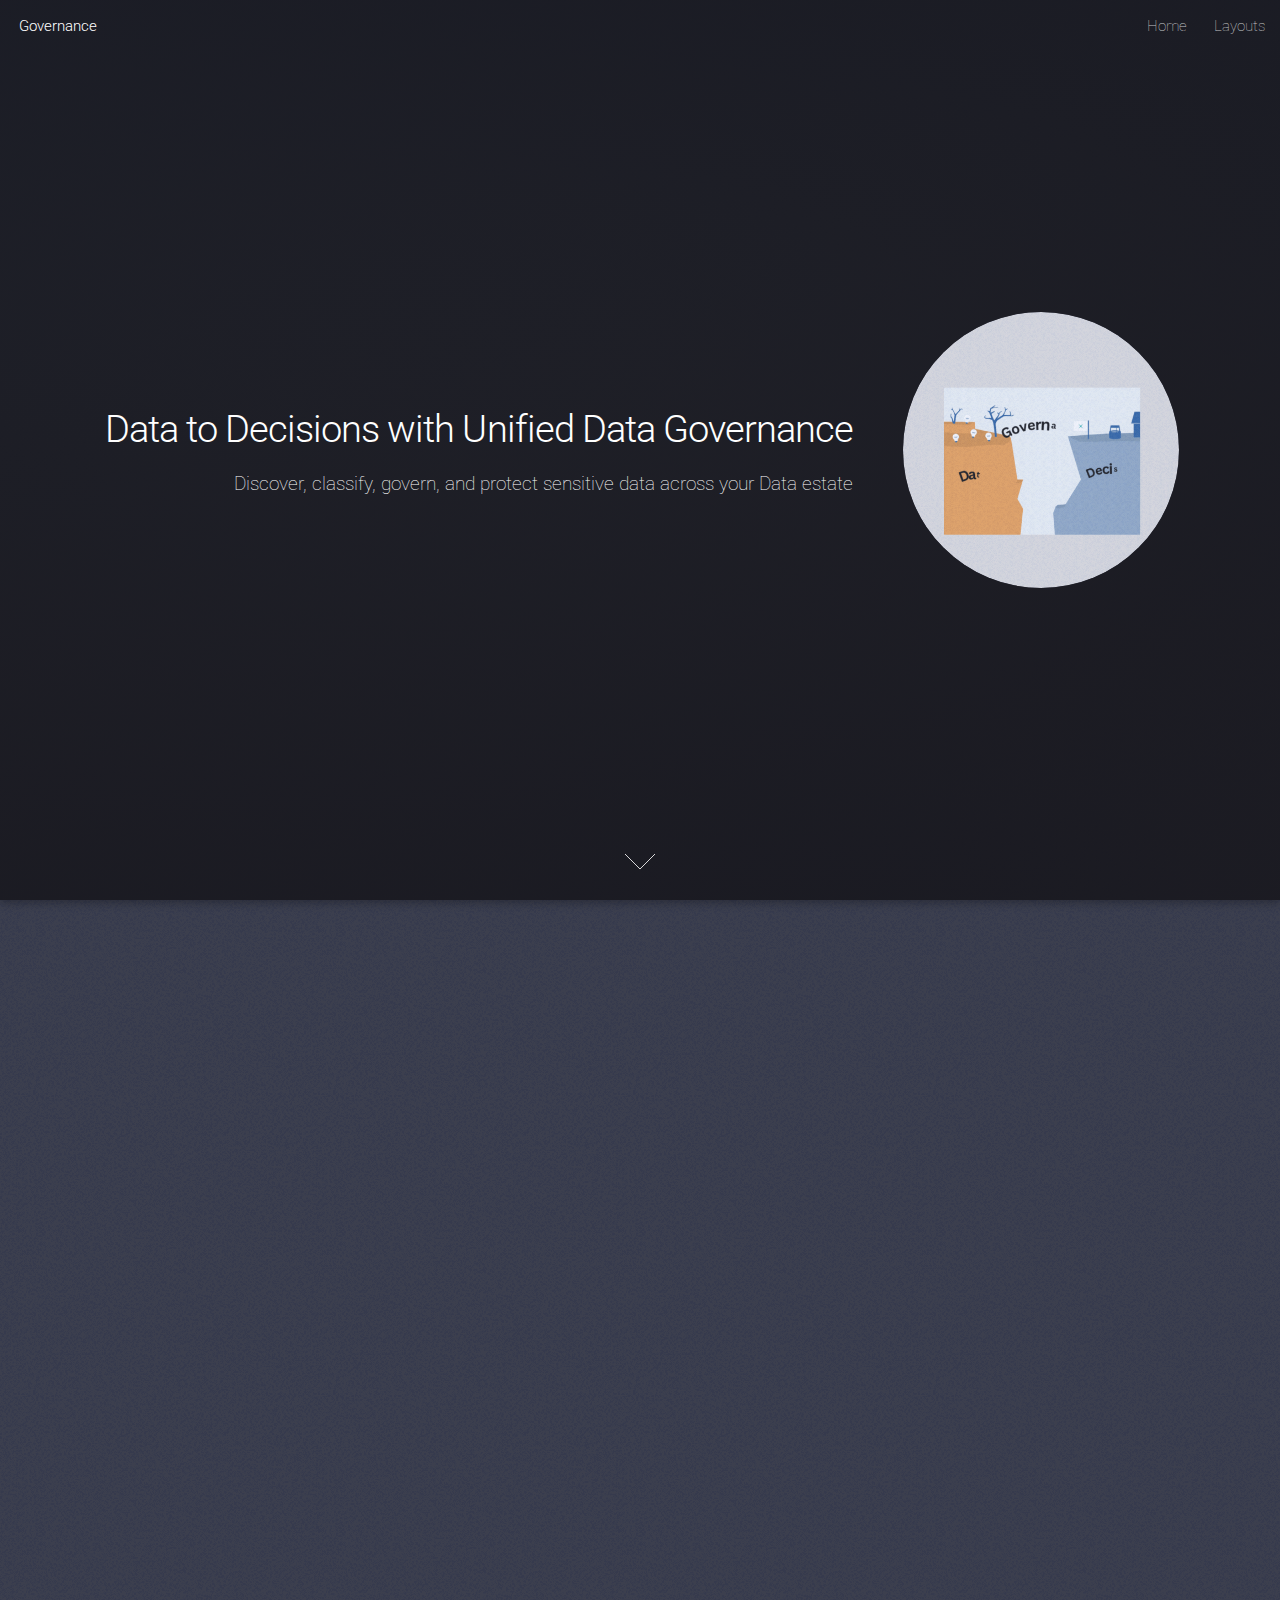
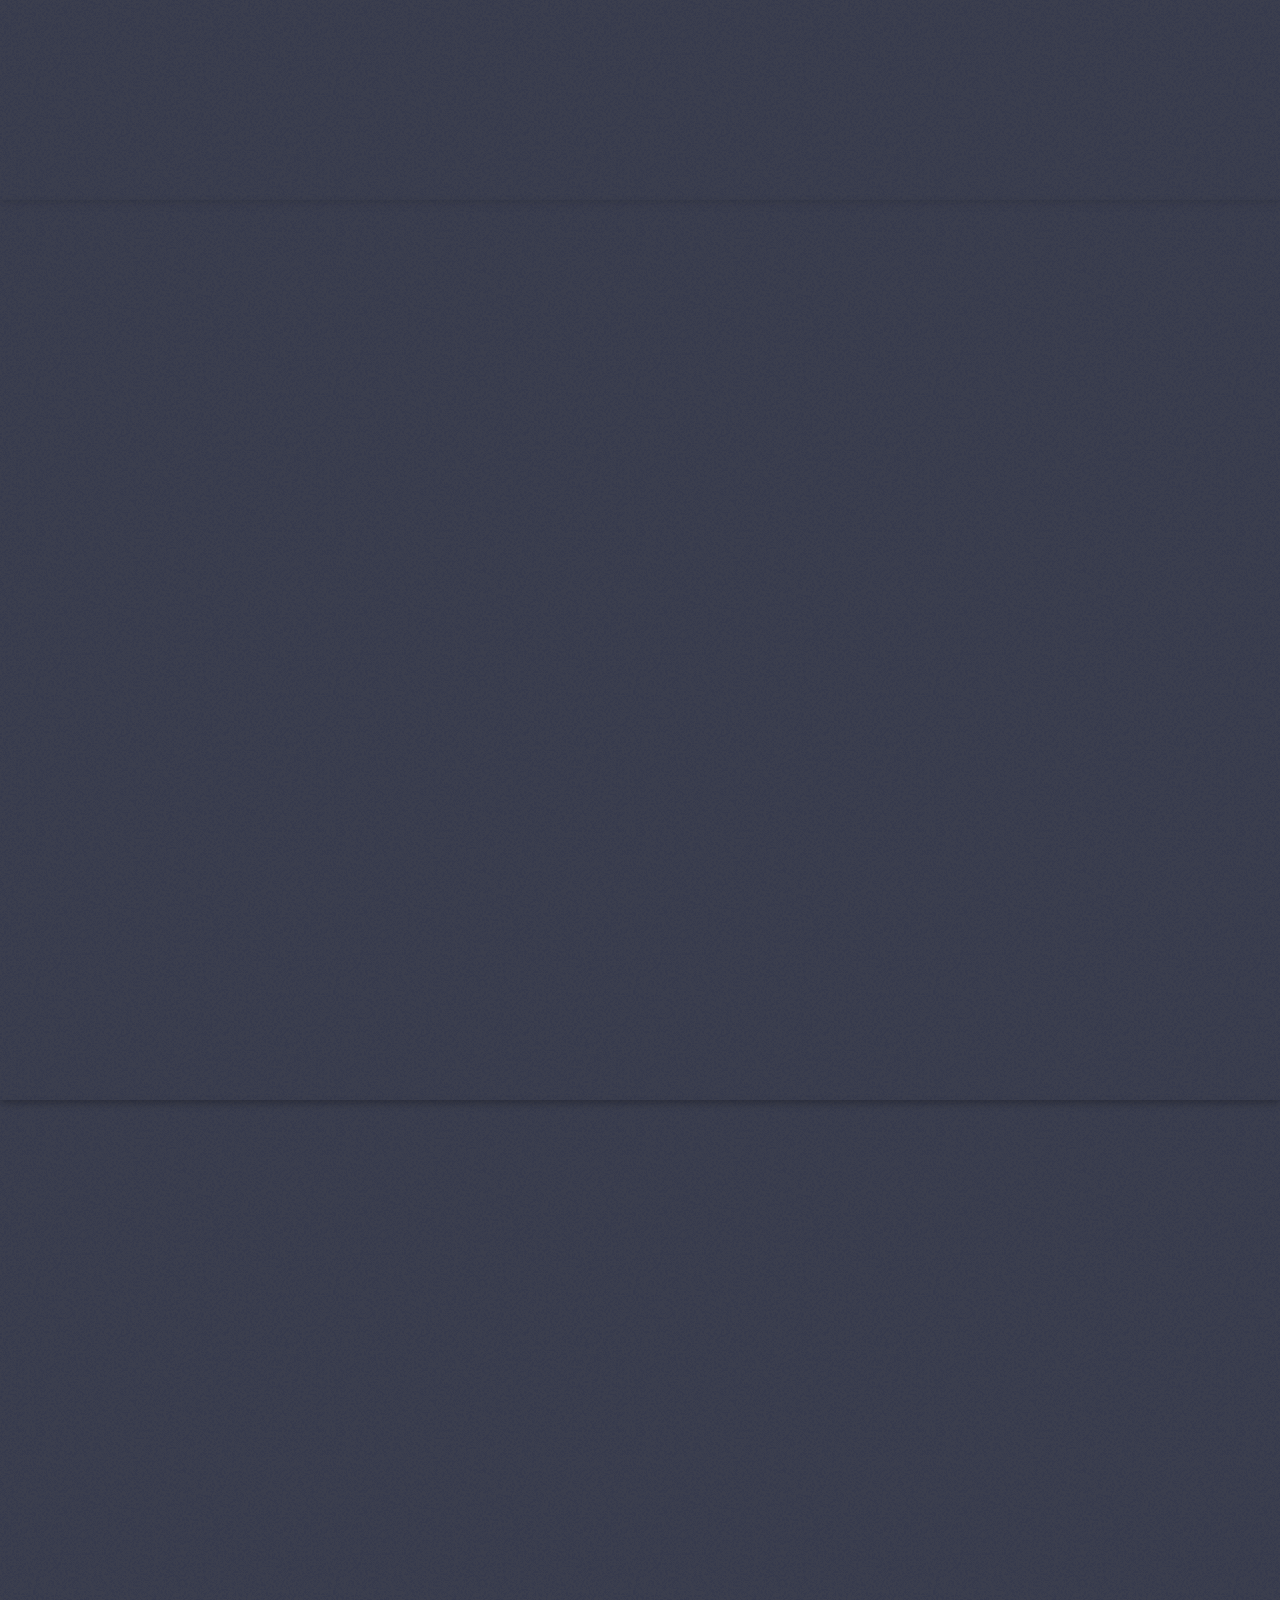
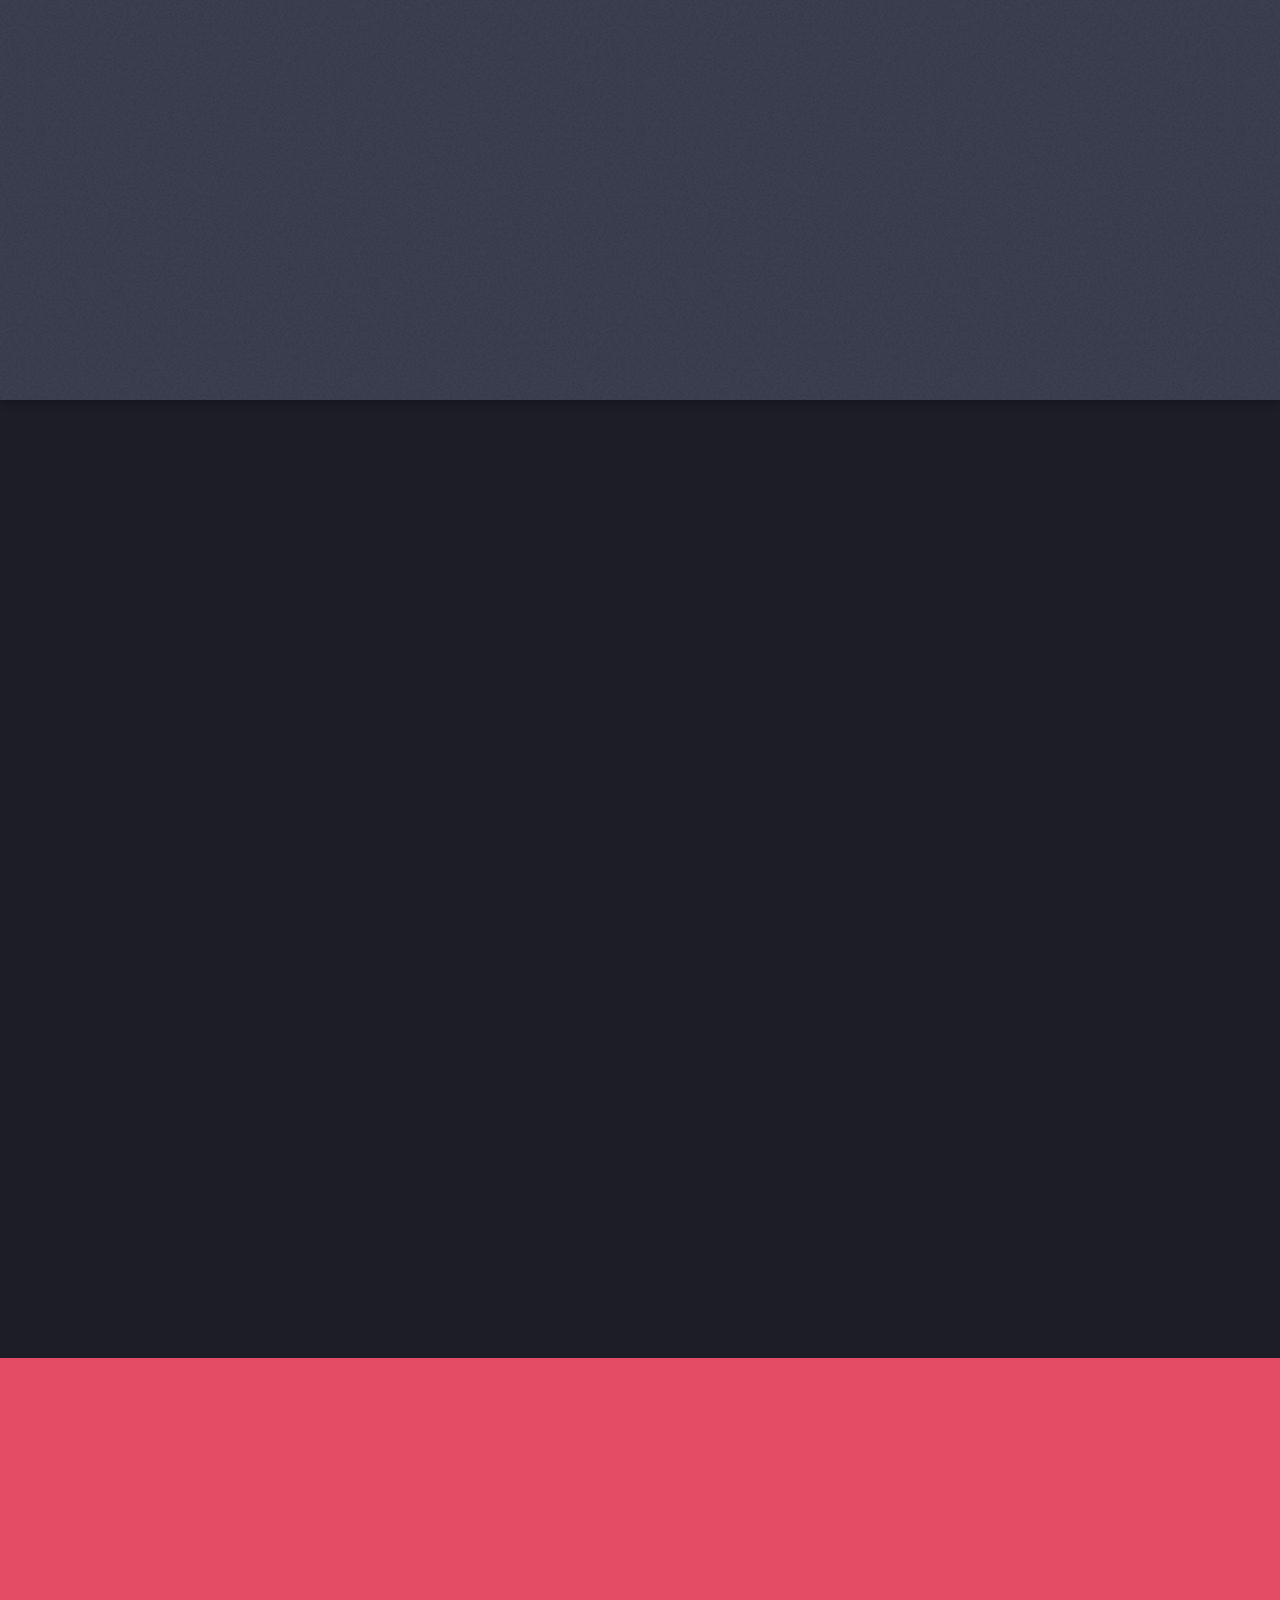
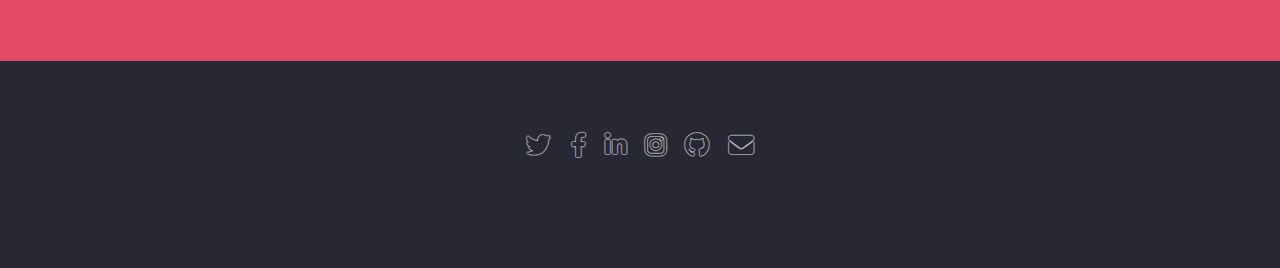
<file: index.html>
<!DOCTYPE HTML>
<!--
	Landed by HTML5 UP
	html5up.net | @ajlkn
	Free for personal and commercial use under the CCA 3.0 license (html5up.net/license)
-->
<html>
	<head>
		<title>Data Governance Suite</title>
		<meta charset="utf-8" />
		<meta name="viewport" content="width=device-width, initial-scale=1, user-scalable=no" />
		<link rel="stylesheet" href="assets/css/main.css" />
		<noscript><link rel="stylesheet" href="assets/css/noscript.css" /></noscript>
	</head>
	<body class="is-preload landing">
		<div id="page-wrapper">

			<!-- Header -->
				<header id="header">
					<h1 id="logo"><a href="index.html">Governance </a></h1>
					<nav id="nav">
						<ul>
							<li><a href="index.html">Home</a></li>
							<li>
								<a href="#">Layouts</a>
								<ul>
									<li><a href="#banner">Home</a></li>
						                        <li><a href="#one">Overview</a></li>
						                        <li><a href="#two">Governance</a></li>
						                        <li><a href="#three">Compliance</a></li>
						                        <li><a href="#four">Capabilities</a></li>
						                        <li><a href="#five" class="button primary">Contact</a></li>
					
						</ul>
					</nav>
				</header>

			<!-- Banner -->
				<section id="banner">
					<div class="content">
						<header>
							<h2> Data to Decisions with Unified Data Governance</h2>
							<p>Discover, classify, govern, and protect sensitive data across your Data estate
					                 </p>
						</header>
						<span class="image"><img src="Governance.gif" alt="" /></span>
					</div>
					<a href="#one" class="goto-next scrolly">Next</a>
				</section>
			</ul>
			<!-- One -->
			
				<section id="one" class="spotlight style1 left">

                             <<span class="image fit main"><img src="Data_flow02.png" alt="Data Map"" /></span>
					<div class="content">
						
								<header>
										<h2>Observable Governance (Diagnosis)</h2>
										<p><strong>Gain end-to-end data visibility with automated discovery, lineage, and classification.</strong></p>
					</header>
								
								<!--<div class="col-4 col-12-medium">
									<h2>Data Security</h2>
									<p>Microsoft Purview provides a robust and coordinated set of data security solutions 
										to help you discover and protect sensitive information. This solutuion includes </p>
								</div>-->
								<div class="col-4 col-12-medium">
									<p>Map Key Processes: Identify business-critical data flows.<p></p>
	                                    Data Flow Mapping: Visualize data lineage.<p></p>
	                                    Preview Scan: Identify concentration risks and gaps.<p></p>
	                                    Outcome: End-to-end visibility of the information landscape.<p></p>
	                                   
								</div>
							</div>
						</div>
					</div>
					<a href="#two" class="goto-next scrolly">Next</a>
				</section>

			<!-- Two -->
				<section id="two" class="spotlight style2 right">
					<span class="image fit main"><img src="Risk_pic_02.gif" alt="Governance Dashboarde" /></span>
					<div class="content">
						<header>
							<h2>Risk-Based Roadmap</h2>
							<p>Prioritize governance and AI/ML readiness efforts based on data risk and value.</p>
						</header>
						<p><strong>Key Activities:</strong></p>
						<ul>
						<li>Assess risks (privacy, quality, compliance) and align them with AI/ML use case readiness.</li>
						<li>Categorize actions into short-, medium-, and long-term based on: Business value, Risk severity and Readiness level</li>
						<li>Define a phased approach to build governance maturity aligned with AI/ML goals.</li>
		
						<!--<p>  Microsoft Purview Data Map</p>
						<p> Microsoft Purview Unified Catalog</p>
						<ul class="actions">-->
							<!--<li><a href="#" class="button">Learn More</a></li>-->
						</ul>
					</div>
					<a href="#three" class="goto-next scrolly">Next</a>
				</section>

			<!-- Three -->
				<section id="three" class="spotlight style3 left">
					<span class="image fit main bottom"><img src="Tooling_02.png" alt="" /></span>
					<div class="content">
						<header>
							<h2>Connected Capabilities (Training & Tooling)</h2>
							<p>Build organizational capacity and automate governance to adoption.</p>
						</header>
						<p><p></p>
	                                        <ul>
						<li>Connecting data assets to organisational outcomes</li>
						<li>Integrate governance tools into ML pipelines for automated policy enforcement.</li>
						<li> Ensuring adherence to regulations and internal policies</li>
						<li></li>
						<ul class="actions">
							<!--<li><a href="#" class="button">Learn More</a></li>-->
						</ul>
					</div>
					<a href="#four" class="goto-next scrolly">Next</a>
				</section>

			<!-- Four -->
				<section id="four" class="wrapper style1 special fade-up">
					<div class="container">
						<header class="major">
							<h2>Microsoft Purview Capabilities</h2>
							<p>Protect and govern data through interconnected features that automate classification, monitoring, and compliance workflows.</p>
						</header>
						<div class="box alt">
							<div class="row gtr-uniform">
								<section class="col-4 col-6-medium col-12-xsmall">
									<span class="icon solid alt major fa-chart-area"></span>
									<h3>Data Map</h3>
									<p>Catalog and lineage view of all enterprise data assets.</p>
								</section>
								<section class="col-4 col-6-medium col-12-xsmall">
									<span class="icon solid alt major fa-comment"></span>
									<h3>Sensitivity & Auto Labeling</h3>
									<p>Automatically detect and label sensitive data such as PII and financial data.</p>
								</section>
								<section class="col-4 col-6-medium col-12-xsmall">
									<span class="icon solid alt major fa-flask"></span>
									<h3>Retention & Lifecycle</h3>
									<p>Controls how long data is kept or deleted to stay compliant with regulations and reduce storage risks.</p>
								</section>
								<section class="col-4 col-6-medium col-12-xsmall">
									<span class="icon solid alt major fa-paper-plane"></span>
									<h3> Data Loss Prevention (DLP)</h3>
									<p></p>Apply automated retention, deletion, or archival policies based on classification.</p>
								</section>
								<section class="col-4 col-6-medium col-12-xsmall">
									<span class="icon solid alt major fa-file"></span>
									<h3>Data Catalog</h3>
									<p>Enable self-service data discovery using business glossary and metadata search.</p>
								</section>
								<section class="col-4 col-6-medium col-12-xsmall">
									<span class="icon solid alt major fa-lock"></span>
									<h3>Access Governance</h3>
									<p>Conduct periodic access reviews and enforce least-privilege principles.</p>
								</section>
							</div>
						</div>
						<footer class="major">
							<ul class="actions special">
								<li><a href="#" class="button">More Information</a></li>
							</ul>
						</footer>
					</div>
				</section>

			<!-- Five -->
				<section id="five" class="wrapper style2 special fade">
					<div class="container">
						<header>
							<h2>Contact us to know more</h2>
							<p>Get in touch for a personalized demo or governance assessment</p>
						</header>
						<form method="post" action="#" class="cta">
							<div class="row gtr-uniform gtr-50">
								<div class="col-8 col-12-xsmall"><input type="email" name="email" id="email" placeholder="Your Email Address" /></div>
								<div class="col-4 col-12-xsmall"><input type="submit" value="Get Started" class="fit primary" /></div>
							</div>
						</form>
					</div>
				</section>

			<!-- Footer -->
				<footer id="footer">
					<ul class="icons">
						<li><a href="#" class="icon brands alt fa-twitter"><span class="label">Twitter</span></a></li>
						<li><a href="#" class="icon brands alt fa-facebook-f"><span class="label">Facebook</span></a></li>
						<li><a href="#" class="icon brands alt fa-linkedin-in"><span class="label">LinkedIn</span></a></li>
						<li><a href="#" class="icon brands alt fa-instagram"><span class="label">Instagram</span></a></li>
						<li><a href="#" class="icon brands alt fa-github"><span class="label">GitHub</span></a></li>
						<li><a href="#" class="icon solid alt fa-envelope"><span class="label">Email</span></a></li>
					</ul>
					<ul class="copyright">
						<!--<li>&copy; Untitled. All rights reserved.</li><li>Design: <a href="http://html5up.net">HTML5 UP</a></li>
					</ul>
				</footer>

		</div>

		<!-- Scripts -->
			<script src="assets/js/jquery.min.js"></script>
			<script src="assets/js/jquery.scrolly.min.js"></script>
			<script src="assets/js/jquery.dropotron.min.js"></script>
			<script src="assets/js/jquery.scrollex.min.js"></script>
			<script src="assets/js/browser.min.js"></script>
			<script src="assets/js/breakpoints.min.js"></script>
			<script src="assets/js/util.js"></script>
			<script src="assets/js/main.js"></script>

	</body>
</html>
</file>
<file: assets/css/noscript.css>
/*
	Landed by HTML5 UP
	html5up.net | @ajlkn
	Free for personal and commercial use under the CCA 3.0 license (html5up.net/license)
*/

/* Loader */

	body.landing.is-preload:before {
		display: none;
	}

	body.landing.is-preload:after {
		display: none;
	}
</file>
<file: assets/css/main.css>
@import url("fontawesome-all.min.css");
@import url("https://fonts.googleapis.com/css?family=Roboto:100,300,100italic,300italic");

/*
	Landed by HTML5 UP
	html5up.net | @ajlkn
	Free for personal and commercial use under the CCA 3.0 license (html5up.net/license)
*/

html, body, div, span, applet, object,
iframe, h1, h2, h3, h4, h5, h6, p, blockquote,
pre, a, abbr, acronym, address, big, cite,
code, del, dfn, em, img, ins, kbd, q, s, samp,
small, strike, strong, sub, sup, tt, var, b,
u, i, center, dl, dt, dd, ol, ul, li, fieldset,
form, label, legend, table, caption, tbody,
tfoot, thead, tr, th, td, article, aside,
canvas, details, embed, figure, figcaption,
footer, header, hgroup, menu, nav, output, ruby,
section, summary, time, mark, audio, video {
	margin: 0;
	padding: 0;
	border: 0;
	font-size: 100%;
	font: inherit;
	vertical-align: baseline;}

article, aside, details, figcaption, figure,
footer, header, hgroup, menu, nav, section {
	display: block;}

body {
	line-height: 1;
}

ol, ul {
	list-style: none;
}

blockquote, q {
	quotes: none;
}

	blockquote:before, blockquote:after, q:before, q:after {
		content: '';
		content: none;
	}

table {
	border-collapse: collapse;
	border-spacing: 0;
}

body {
	-webkit-text-size-adjust: none;
}

mark {
	background-color: transparent;
	color: inherit;
}

input::-moz-focus-inner {
	border: 0;
	padding: 0;
}

input, select, textarea {
	-moz-appearance: none;
	-webkit-appearance: none;
	-ms-appearance: none;
	appearance: none;
}

/* Basic */

	html {
		box-sizing: border-box;
	}

	*, *:before, *:after {
		box-sizing: inherit;
	}

	html, body {
		background: #1c1d26;
	}

	body.is-preload *, body.is-preload *:before, body.is-preload *:after {
		-moz-animation: none !important;
		-webkit-animation: none !important;
		-ms-animation: none !important;
		animation: none !important;
		-moz-transition: none !important;
		-webkit-transition: none !important;
		-ms-transition: none !important;
		transition: none !important;
	}

	body, input, select, textarea {
		color: rgba(255, 255, 255, 0.75);
		font-family: "Roboto", Helvetica, sans-serif;
		font-size: 15pt;
		font-weight: 100;
		line-height: 1.75em;
	}

	a {
		-moz-transition: border-color 0.2s ease-in-out, color 0.2s ease-in-out;
		-webkit-transition: border-color 0.2s ease-in-out, color 0.2s ease-in-out;
		-ms-transition: border-color 0.2s ease-in-out, color 0.2s ease-in-out;
		transition: border-color 0.2s ease-in-out, color 0.2s ease-in-out;
		border-bottom: dotted 1px;
		color: #e44c65;
		text-decoration: none;
	}

		a:hover {
			color: #e44c65 !important;
			border-bottom-color: transparent;
		}

	strong, b {
		color: #ffffff;
		font-weight: 300;
	}

	em, i {
		font-style: italic;
	}

	p {
		margin: 0 0 2em 0;
	}

	h1, h2, h3, h4, h5, h6 {
		color: #ffffff;
		font-weight: 300;
		line-height: 1em;
		margin: 0 0 1em 0;
	}

		h1 a, h2 a, h3 a, h4 a, h5 a, h6 a {
			color: inherit;
			border: 0;
		}

	h2 {
		font-size: 2em;
		line-height: 1.5em;
		letter-spacing: -0.025em;
	}

	h3 {
		font-size: 1.35em;
		line-height: 1.5em;
	}

	h4 {
		font-size: 1.1em;
		line-height: 1.5em;
	}

	h5 {
		font-size: 0.9em;
		line-height: 1.5em;
	}

	h6 {
		font-size: 0.7em;
		line-height: 1.5em;
	}

	sub {
		font-size: 0.8em;
		position: relative;
		top: 0.5em;
	}

	sup {
		font-size: 0.8em;
		position: relative;
		top: -0.5em;
	}

	hr {
		border: 0;
		border-bottom: solid 1px rgba(255, 255, 255, 0.3);
		margin: 3em 0;
	}

		hr.major {
			margin: 4em 0;
		}

	blockquote {
		border-left: solid 4px rgba(255, 255, 255, 0.3);
		font-style: italic;
		margin: 0 0 2em 0;
		padding: 0.5em 0 0.5em 2em;
	}

	code {
		background: rgba(255, 255, 255, 0.075);
		border-radius: 4px;
		font-family: "Courier New", monospace;
		font-size: 0.9em;
		margin: 0 0.25em;
		padding: 0.25em 0.65em;
	}

	pre {
		-webkit-overflow-scrolling: touch;
		font-family: "Courier New", monospace;
		font-size: 0.9em;
		margin: 0 0 2em 0;
	}

		pre code {
			display: block;
			line-height: 1.75em;
			padding: 1em 1.5em;
			overflow-x: auto;
		}

	.align-left {
		text-align: left;
	}

	.align-center {
		text-align: center;
	}

	.align-right {
		text-align: right;
	}

/* Loader */

	@-moz-keyframes spinner-show {
		0% {
			opacity: 0;
		}

		100% {
			opacity: 1;
		}
	}

	@-webkit-keyframes spinner-show {
		0% {
			opacity: 0;
		}

		100% {
			opacity: 1;
		}
	}

	@-ms-keyframes spinner-show {
		0% {
			opacity: 0;
		}

		100% {
			opacity: 1;
		}
	}

	@keyframes spinner-show {
		0% {
			opacity: 0;
		}

		100% {
			opacity: 1;
		}
	}

	@-moz-keyframes spinner-hide {
		0% {
			color: rgba(255, 255, 255, 0.15);
			z-index: 100001;
			-moz-transform: scale(1) rotate(0deg);
			-webkit-transform: scale(1) rotate(0deg);
			-ms-transform: scale(1) rotate(0deg);
			transform: scale(1) rotate(0deg);
		}

		99% {
			color: #1c1d26;
			z-index: 100001;
			-moz-transform: scale(0.5) rotate(360deg);
			-webkit-transform: scale(0.5) rotate(360deg);
			-ms-transform: scale(0.5) rotate(360deg);
			transform: scale(0.5) rotate(360deg);
		}

		100% {
			color: #1c1d26;
			z-index: -1;
			-moz-transform: scale(0.5) rotate(360deg);
			-webkit-transform: scale(0.5) rotate(360deg);
			-ms-transform: scale(0.5) rotate(360deg);
			transform: scale(0.5) rotate(360deg);
		}
	}

	@-webkit-keyframes spinner-hide {
		0% {
			color: rgba(255, 255, 255, 0.15);
			z-index: 100001;
			-moz-transform: scale(1) rotate(0deg);
			-webkit-transform: scale(1) rotate(0deg);
			-ms-transform: scale(1) rotate(0deg);
			transform: scale(1) rotate(0deg);
		}

		99% {
			color: #1c1d26;
			z-index: 100001;
			-moz-transform: scale(0.5) rotate(360deg);
			-webkit-transform: scale(0.5) rotate(360deg);
			-ms-transform: scale(0.5) rotate(360deg);
			transform: scale(0.5) rotate(360deg);
		}

		100% {
			color: #1c1d26;
			z-index: -1;
			-moz-transform: scale(0.5) rotate(360deg);
			-webkit-transform: scale(0.5) rotate(360deg);
			-ms-transform: scale(0.5) rotate(360deg);
			transform: scale(0.5) rotate(360deg);
		}
	}

	@-ms-keyframes spinner-hide {
		0% {
			color: rgba(255, 255, 255, 0.15);
			z-index: 100001;
			-moz-transform: scale(1) rotate(0deg);
			-webkit-transform: scale(1) rotate(0deg);
			-ms-transform: scale(1) rotate(0deg);
			transform: scale(1) rotate(0deg);
		}

		99% {
			color: #1c1d26;
			z-index: 100001;
			-moz-transform: scale(0.5) rotate(360deg);
			-webkit-transform: scale(0.5) rotate(360deg);
			-ms-transform: scale(0.5) rotate(360deg);
			transform: scale(0.5) rotate(360deg);
		}

		100% {
			color: #1c1d26;
			z-index: -1;
			-moz-transform: scale(0.5) rotate(360deg);
			-webkit-transform: scale(0.5) rotate(360deg);
			-ms-transform: scale(0.5) rotate(360deg);
			transform: scale(0.5) rotate(360deg);
		}
	}

	@keyframes spinner-hide {
		0% {
			color: rgba(255, 255, 255, 0.15);
			z-index: 100001;
			-moz-transform: scale(1) rotate(0deg);
			-webkit-transform: scale(1) rotate(0deg);
			-ms-transform: scale(1) rotate(0deg);
			transform: scale(1) rotate(0deg);
		}

		99% {
			color: #1c1d26;
			z-index: 100001;
			-moz-transform: scale(0.5) rotate(360deg);
			-webkit-transform: scale(0.5) rotate(360deg);
			-ms-transform: scale(0.5) rotate(360deg);
			transform: scale(0.5) rotate(360deg);
		}

		100% {
			color: #1c1d26;
			z-index: -1;
			-moz-transform: scale(0.5) rotate(360deg);
			-webkit-transform: scale(0.5) rotate(360deg);
			-ms-transform: scale(0.5) rotate(360deg);
			transform: scale(0.5) rotate(360deg);
		}
	}

	@-moz-keyframes spinner-rotate {
		0% {
			-moz-transform: scale(1) rotate(0deg);
			-webkit-transform: scale(1) rotate(0deg);
			-ms-transform: scale(1) rotate(0deg);
			transform: scale(1) rotate(0deg);
		}

		100% {
			-moz-transform: scale(1) rotate(360deg);
			-webkit-transform: scale(1) rotate(360deg);
			-ms-transform: scale(1) rotate(360deg);
			transform: scale(1) rotate(360deg);
		}
	}

	@-webkit-keyframes spinner-rotate {
		0% {
			-moz-transform: scale(1) rotate(0deg);
			-webkit-transform: scale(1) rotate(0deg);
			-ms-transform: scale(1) rotate(0deg);
			transform: scale(1) rotate(0deg);
		}

		100% {
			-moz-transform: scale(1) rotate(360deg);
			-webkit-transform: scale(1) rotate(360deg);
			-ms-transform: scale(1) rotate(360deg);
			transform: scale(1) rotate(360deg);
		}
	}

	@-ms-keyframes spinner-rotate {
		0% {
			-moz-transform: scale(1) rotate(0deg);
			-webkit-transform: scale(1) rotate(0deg);
			-ms-transform: scale(1) rotate(0deg);
			transform: scale(1) rotate(0deg);
		}

		100% {
			-moz-transform: scale(1) rotate(360deg);
			-webkit-transform: scale(1) rotate(360deg);
			-ms-transform: scale(1) rotate(360deg);
			transform: scale(1) rotate(360deg);
		}
	}

	@keyframes spinner-rotate {
		0% {
			-moz-transform: scale(1) rotate(0deg);
			-webkit-transform: scale(1) rotate(0deg);
			-ms-transform: scale(1) rotate(0deg);
			transform: scale(1) rotate(0deg);
		}

		100% {
			-moz-transform: scale(1) rotate(360deg);
			-webkit-transform: scale(1) rotate(360deg);
			-ms-transform: scale(1) rotate(360deg);
			transform: scale(1) rotate(360deg);
		}
	}

	@-moz-keyframes overlay-hide {
		0% {
			opacity: 1;
			z-index: 100000;
		}

		15% {
			opacity: 1;
			z-index: 100000;
		}

		99% {
			opacity: 0;
			z-index: 100000;
		}

		100% {
			opacity: 0;
			z-index: -1;
		}
	}

	@-webkit-keyframes overlay-hide {
		0% {
			opacity: 1;
			z-index: 100000;
		}

		15% {
			opacity: 1;
			z-index: 100000;
		}

		99% {
			opacity: 0;
			z-index: 100000;
		}

		100% {
			opacity: 0;
			z-index: -1;
		}
	}

	@-ms-keyframes overlay-hide {
		0% {
			opacity: 1;
			z-index: 100000;
		}

		15% {
			opacity: 1;
			z-index: 100000;
		}

		99% {
			opacity: 0;
			z-index: 100000;
		}

		100% {
			opacity: 0;
			z-index: -1;
		}
	}

	@keyframes overlay-hide {
		0% {
			opacity: 1;
			z-index: 100000;
		}

		15% {
			opacity: 1;
			z-index: 100000;
		}

		99% {
			opacity: 0;
			z-index: 100000;
		}

		100% {
			opacity: 0;
			z-index: -1;
		}
	}

	body.landing {
		text-decoration: none;
	}

		body.landing:before {
			-moz-osx-font-smoothing: grayscale;
			-webkit-font-smoothing: antialiased;
			display: inline-block;
			font-style: normal;
			font-variant: normal;
			text-rendering: auto;
			line-height: 1;
			text-transform: none !important;
			font-family: 'Font Awesome 5 Free';
			font-weight: 900;
		}

		body.landing:before {
			-moz-animation: spinner-show 1.5s 1 0.25s ease forwards, spinner-hide 0.25s ease-in-out forwards !important;
			-webkit-animation: spinner-show 1.5s 1 0.25s ease forwards, spinner-hide 0.25s ease-in-out forwards !important;
			-ms-animation: spinner-show 1.5s 1 0.25s ease forwards, spinner-hide 0.25s ease-in-out forwards !important;
			animation: spinner-show 1.5s 1 0.25s ease forwards, spinner-hide 0.25s ease-in-out forwards !important;
			-moz-transform-origin: 50% 50%;
			-webkit-transform-origin: 50% 50%;
			-ms-transform-origin: 50% 50%;
			transform-origin: 50% 50%;
			color: rgba(255, 255, 255, 0.15);
			content: '\f1ce';
			cursor: default;
			display: block;
			font-size: 2em;
			height: 2em;
			left: 50%;
			line-height: 2em;
			margin: -1em 0 0 -1em;
			opacity: 0;
			position: fixed;
			text-align: center;
			top: 50%;
			width: 2em;
			z-index: -1;
		}

		body.landing:after {
			-moz-animation: overlay-hide 1.5s ease-in forwards !important;
			-webkit-animation: overlay-hide 1.5s ease-in forwards !important;
			-ms-animation: overlay-hide 1.5s ease-in forwards !important;
			animation: overlay-hide 1.5s ease-in forwards !important;
			background: #1c1d26;
			content: '';
			display: block;
			height: 100%;
			left: 0;
			opacity: 0;
			position: fixed;
			top: 0;
			width: 100%;
			z-index: -1;
		}

		body.landing.is-preload:before {
			-moz-animation: spinner-show 1.5s 1 0.25s ease forwards, spinner-rotate 0.75s infinite linear !important;
			-webkit-animation: spinner-show 1.5s 1 0.25s ease forwards, spinner-rotate 0.75s infinite linear !important;
			-ms-animation: spinner-show 1.5s 1 0.25s ease forwards, spinner-rotate 0.75s infinite linear !important;
			animation: spinner-show 1.5s 1 0.25s ease forwards, spinner-rotate 0.75s infinite linear !important;
			z-index: 100001;
		}

		body.landing.is-preload:after {
			-moz-animation: none !important;
			-webkit-animation: none !important;
			-ms-animation: none !important;
			animation: none !important;
			opacity: 1;
			z-index: 100000;
		}

	@media (-webkit-min-device-pixel-ratio: 2) {

		body.landing:before {
			line-height: 2.025em;
		}

	}

/* Container */

	.container {
		margin: 0 auto;
		max-width: calc(100% - 4em);
		width: 70em;
	}

		.container.xsmall {
			width: 17.5em;
		}

		.container.small {
			width: 35em;
		}

		.container.medium {
			width: 52.5em;
		}

		.container.large {
			width: 87.5em;
		}

		.container.xlarge {
			width: 105em;
		}

		.container.max {
			width: 100%;
		}

		@media screen and (max-width: 1280px) {

			.container {
				width: 90%;
				max-width: 100%;
			}

		}

		@media screen and (max-width: 980px) {

			.container {
				width: 100% !important;
			}

		}

/* Row */

	.row {
		display: flex;
		flex-wrap: wrap;
		box-sizing: border-box;
		align-items: stretch;
	}

		.row > * {
			box-sizing: border-box;
		}

		.row.gtr-uniform > * > :last-child {
			margin-bottom: 0;
		}

		.row.aln-left {
			justify-content: flex-start;
		}

		.row.aln-center {
			justify-content: center;
		}

		.row.aln-right {
			justify-content: flex-end;
		}

		.row.aln-top {
			align-items: flex-start;
		}

		.row.aln-middle {
			align-items: center;
		}

		.row.aln-bottom {
			align-items: flex-end;
		}

		.row > .imp {
			order: -1;
		}

		.row > .col-1 {
			width: 8.33333%;
		}

		.row > .off-1 {
			margin-left: 8.33333%;
		}

		.row > .col-2 {
			width: 16.66667%;
		}

		.row > .off-2 {
			margin-left: 16.66667%;
		}

		.row > .col-3 {
			width: 25%;
		}

		.row > .off-3 {
			margin-left: 25%;
		}

		.row > .col-4 {
			width: 33.33333%;
		}

		.row > .off-4 {
			margin-left: 33.33333%;
		}

		.row > .col-5 {
			width: 41.66667%;
		}

		.row > .off-5 {
			margin-left: 41.66667%;
		}

		.row > .col-6 {
			width: 50%;
		}

		.row > .off-6 {
			margin-left: 50%;
		}

		.row > .col-7 {
			width: 58.33333%;
		}

		.row > .off-7 {
			margin-left: 58.33333%;
		}

		.row > .col-8 {
			width: 66.66667%;
		}

		.row > .off-8 {
			margin-left: 66.66667%;
		}

		.row > .col-9 {
			width: 75%;
		}

		.row > .off-9 {
			margin-left: 75%;
		}

		.row > .col-10 {
			width: 83.33333%;
		}

		.row > .off-10 {
			margin-left: 83.33333%;
		}

		.row > .col-11 {
			width: 91.66667%;
		}

		.row > .off-11 {
			margin-left: 91.66667%;
		}

		.row > .col-12 {
			width: 100%;
		}

		.row > .off-12 {
			margin-left: 100%;
		}

		.row.gtr-0 {
			margin-top: 0;
			margin-left: 0em;
		}

			.row.gtr-0 > * {
				padding: 0 0 0 0em;
			}

			.row.gtr-0.gtr-uniform {
				margin-top: 0em;
			}

				.row.gtr-0.gtr-uniform > * {
					padding-top: 0em;
				}

		.row.gtr-25 {
			margin-top: 0;
			margin-left: -0.625em;
		}

			.row.gtr-25 > * {
				padding: 0 0 0 0.625em;
			}

			.row.gtr-25.gtr-uniform {
				margin-top: -0.625em;
			}

				.row.gtr-25.gtr-uniform > * {
					padding-top: 0.625em;
				}

		.row.gtr-50 {
			margin-top: 0;
			margin-left: -1.25em;
		}

			.row.gtr-50 > * {
				padding: 0 0 0 1.25em;
			}

			.row.gtr-50.gtr-uniform {
				margin-top: -1.25em;
			}

				.row.gtr-50.gtr-uniform > * {
					padding-top: 1.25em;
				}

		.row {
			margin-top: 0;
			margin-left: -2.5em;
		}

			.row > * {
				padding: 0 0 0 2.5em;
			}

			.row.gtr-uniform {
				margin-top: -2.5em;
			}

				.row.gtr-uniform > * {
					padding-top: 2.5em;
				}

		.row.gtr-150 {
			margin-top: 0;
			margin-left: -3.75em;
		}

			.row.gtr-150 > * {
				padding: 0 0 0 3.75em;
			}

			.row.gtr-150.gtr-uniform {
				margin-top: -3.75em;
			}

				.row.gtr-150.gtr-uniform > * {
					padding-top: 3.75em;
				}

		.row.gtr-200 {
			margin-top: 0;
			margin-left: -5em;
		}

			.row.gtr-200 > * {
				padding: 0 0 0 5em;
			}

			.row.gtr-200.gtr-uniform {
				margin-top: -5em;
			}

				.row.gtr-200.gtr-uniform > * {
					padding-top: 5em;
				}

		@media screen and (max-width: 1680px) {

			.row {
				display: flex;
				flex-wrap: wrap;
				box-sizing: border-box;
				align-items: stretch;
			}

				.row > * {
					box-sizing: border-box;
				}

				.row.gtr-uniform > * > :last-child {
					margin-bottom: 0;
				}

				.row.aln-left {
					justify-content: flex-start;
				}

				.row.aln-center {
					justify-content: center;
				}

				.row.aln-right {
					justify-content: flex-end;
				}

				.row.aln-top {
					align-items: flex-start;
				}

				.row.aln-middle {
					align-items: center;
				}

				.row.aln-bottom {
					align-items: flex-end;
				}

				.row > .imp-xlarge {
					order: -1;
				}

				.row > .col-1-xlarge {
					width: 8.33333%;
				}

				.row > .off-1-xlarge {
					margin-left: 8.33333%;
				}

				.row > .col-2-xlarge {
					width: 16.66667%;
				}

				.row > .off-2-xlarge {
					margin-left: 16.66667%;
				}

				.row > .col-3-xlarge {
					width: 25%;
				}

				.row > .off-3-xlarge {
					margin-left: 25%;
				}

				.row > .col-4-xlarge {
					width: 33.33333%;
				}

				.row > .off-4-xlarge {
					margin-left: 33.33333%;
				}

				.row > .col-5-xlarge {
					width: 41.66667%;
				}

				.row > .off-5-xlarge {
					margin-left: 41.66667%;
				}

				.row > .col-6-xlarge {
					width: 50%;
				}

				.row > .off-6-xlarge {
					margin-left: 50%;
				}

				.row > .col-7-xlarge {
					width: 58.33333%;
				}

				.row > .off-7-xlarge {
					margin-left: 58.33333%;
				}

				.row > .col-8-xlarge {
					width: 66.66667%;
				}

				.row > .off-8-xlarge {
					margin-left: 66.66667%;
				}

				.row > .col-9-xlarge {
					width: 75%;
				}

				.row > .off-9-xlarge {
					margin-left: 75%;
				}

				.row > .col-10-xlarge {
					width: 83.33333%;
				}

				.row > .off-10-xlarge {
					margin-left: 83.33333%;
				}

				.row > .col-11-xlarge {
					width: 91.66667%;
				}

				.row > .off-11-xlarge {
					margin-left: 91.66667%;
				}

				.row > .col-12-xlarge {
					width: 100%;
				}

				.row > .off-12-xlarge {
					margin-left: 100%;
				}

				.row.gtr-0 {
					margin-top: 0;
					margin-left: 0em;
				}

					.row.gtr-0 > * {
						padding: 0 0 0 0em;
					}

					.row.gtr-0.gtr-uniform {
						margin-top: 0em;
					}

						.row.gtr-0.gtr-uniform > * {
							padding-top: 0em;
						}

				.row.gtr-25 {
					margin-top: 0;
					margin-left: -0.625em;
				}

					.row.gtr-25 > * {
						padding: 0 0 0 0.625em;
					}

					.row.gtr-25.gtr-uniform {
						margin-top: -0.625em;
					}

						.row.gtr-25.gtr-uniform > * {
							padding-top: 0.625em;
						}

				.row.gtr-50 {
					margin-top: 0;
					margin-left: -1.25em;
				}

					.row.gtr-50 > * {
						padding: 0 0 0 1.25em;
					}

					.row.gtr-50.gtr-uniform {
						margin-top: -1.25em;
					}

						.row.gtr-50.gtr-uniform > * {
							padding-top: 1.25em;
						}

				.row {
					margin-top: 0;
					margin-left: -2.5em;
				}

					.row > * {
						padding: 0 0 0 2.5em;
					}

					.row.gtr-uniform {
						margin-top: -2.5em;
					}

						.row.gtr-uniform > * {
							padding-top: 2.5em;
						}

				.row.gtr-150 {
					margin-top: 0;
					margin-left: -3.75em;
				}

					.row.gtr-150 > * {
						padding: 0 0 0 3.75em;
					}

					.row.gtr-150.gtr-uniform {
						margin-top: -3.75em;
					}

						.row.gtr-150.gtr-uniform > * {
							padding-top: 3.75em;
						}

				.row.gtr-200 {
					margin-top: 0;
					margin-left: -5em;
				}

					.row.gtr-200 > * {
						padding: 0 0 0 5em;
					}

					.row.gtr-200.gtr-uniform {
						margin-top: -5em;
					}

						.row.gtr-200.gtr-uniform > * {
							padding-top: 5em;
						}

		}

		@media screen and (max-width: 1280px) {

			.row {
				display: flex;
				flex-wrap: wrap;
				box-sizing: border-box;
				align-items: stretch;
			}

				.row > * {
					box-sizing: border-box;
				}

				.row.gtr-uniform > * > :last-child {
					margin-bottom: 0;
				}

				.row.aln-left {
					justify-content: flex-start;
				}

				.row.aln-center {
					justify-content: center;
				}

				.row.aln-right {
					justify-content: flex-end;
				}

				.row.aln-top {
					align-items: flex-start;
				}

				.row.aln-middle {
					align-items: center;
				}

				.row.aln-bottom {
					align-items: flex-end;
				}

				.row > .imp-large {
					order: -1;
				}

				.row > .col-1-large {
					width: 8.33333%;
				}

				.row > .off-1-large {
					margin-left: 8.33333%;
				}

				.row > .col-2-large {
					width: 16.66667%;
				}

				.row > .off-2-large {
					margin-left: 16.66667%;
				}

				.row > .col-3-large {
					width: 25%;
				}

				.row > .off-3-large {
					margin-left: 25%;
				}

				.row > .col-4-large {
					width: 33.33333%;
				}

				.row > .off-4-large {
					margin-left: 33.33333%;
				}

				.row > .col-5-large {
					width: 41.66667%;
				}

				.row > .off-5-large {
					margin-left: 41.66667%;
				}

				.row > .col-6-large {
					width: 50%;
				}

				.row > .off-6-large {
					margin-left: 50%;
				}

				.row > .col-7-large {
					width: 58.33333%;
				}

				.row > .off-7-large {
					margin-left: 58.33333%;
				}

				.row > .col-8-large {
					width: 66.66667%;
				}

				.row > .off-8-large {
					margin-left: 66.66667%;
				}

				.row > .col-9-large {
					width: 75%;
				}

				.row > .off-9-large {
					margin-left: 75%;
				}

				.row > .col-10-large {
					width: 83.33333%;
				}

				.row > .off-10-large {
					margin-left: 83.33333%;
				}

				.row > .col-11-large {
					width: 91.66667%;
				}

				.row > .off-11-large {
					margin-left: 91.66667%;
				}

				.row > .col-12-large {
					width: 100%;
				}

				.row > .off-12-large {
					margin-left: 100%;
				}

				.row.gtr-0 {
					margin-top: 0;
					margin-left: 0em;
				}

					.row.gtr-0 > * {
						padding: 0 0 0 0em;
					}

					.row.gtr-0.gtr-uniform {
						margin-top: 0em;
					}

						.row.gtr-0.gtr-uniform > * {
							padding-top: 0em;
						}

				.row.gtr-25 {
					margin-top: 0;
					margin-left: -0.625em;
				}

					.row.gtr-25 > * {
						padding: 0 0 0 0.625em;
					}

					.row.gtr-25.gtr-uniform {
						margin-top: -0.625em;
					}

						.row.gtr-25.gtr-uniform > * {
							padding-top: 0.625em;
						}

				.row.gtr-50 {
					margin-top: 0;
					margin-left: -1.25em;
				}

					.row.gtr-50 > * {
						padding: 0 0 0 1.25em;
					}

					.row.gtr-50.gtr-uniform {
						margin-top: -1.25em;
					}

						.row.gtr-50.gtr-uniform > * {
							padding-top: 1.25em;
						}

				.row {
					margin-top: 0;
					margin-left: -2.5em;
				}

					.row > * {
						padding: 0 0 0 2.5em;
					}

					.row.gtr-uniform {
						margin-top: -2.5em;
					}

						.row.gtr-uniform > * {
							padding-top: 2.5em;
						}

				.row.gtr-150 {
					margin-top: 0;
					margin-left: -3.75em;
				}

					.row.gtr-150 > * {
						padding: 0 0 0 3.75em;
					}

					.row.gtr-150.gtr-uniform {
						margin-top: -3.75em;
					}

						.row.gtr-150.gtr-uniform > * {
							padding-top: 3.75em;
						}

				.row.gtr-200 {
					margin-top: 0;
					margin-left: -5em;
				}

					.row.gtr-200 > * {
						padding: 0 0 0 5em;
					}

					.row.gtr-200.gtr-uniform {
						margin-top: -5em;
					}

						.row.gtr-200.gtr-uniform > * {
							padding-top: 5em;
						}

		}

		@media screen and (max-width: 980px) {

			.row {
				display: flex;
				flex-wrap: wrap;
				box-sizing: border-box;
				align-items: stretch;
			}

				.row > * {
					box-sizing: border-box;
				}

				.row.gtr-uniform > * > :last-child {
					margin-bottom: 0;
				}

				.row.aln-left {
					justify-content: flex-start;
				}

				.row.aln-center {
					justify-content: center;
				}

				.row.aln-right {
					justify-content: flex-end;
				}

				.row.aln-top {
					align-items: flex-start;
				}

				.row.aln-middle {
					align-items: center;
				}

				.row.aln-bottom {
					align-items: flex-end;
				}

				.row > .imp-medium {
					order: -1;
				}

				.row > .col-1-medium {
					width: 8.33333%;
				}

				.row > .off-1-medium {
					margin-left: 8.33333%;
				}

				.row > .col-2-medium {
					width: 16.66667%;
				}

				.row > .off-2-medium {
					margin-left: 16.66667%;
				}

				.row > .col-3-medium {
					width: 25%;
				}

				.row > .off-3-medium {
					margin-left: 25%;
				}

				.row > .col-4-medium {
					width: 33.33333%;
				}

				.row > .off-4-medium {
					margin-left: 33.33333%;
				}

				.row > .col-5-medium {
					width: 41.66667%;
				}

				.row > .off-5-medium {
					margin-left: 41.66667%;
				}

				.row > .col-6-medium {
					width: 50%;
				}

				.row > .off-6-medium {
					margin-left: 50%;
				}

				.row > .col-7-medium {
					width: 58.33333%;
				}

				.row > .off-7-medium {
					margin-left: 58.33333%;
				}

				.row > .col-8-medium {
					width: 66.66667%;
				}

				.row > .off-8-medium {
					margin-left: 66.66667%;
				}

				.row > .col-9-medium {
					width: 75%;
				}

				.row > .off-9-medium {
					margin-left: 75%;
				}

				.row > .col-10-medium {
					width: 83.33333%;
				}

				.row > .off-10-medium {
					margin-left: 83.33333%;
				}

				.row > .col-11-medium {
					width: 91.66667%;
				}

				.row > .off-11-medium {
					margin-left: 91.66667%;
				}

				.row > .col-12-medium {
					width: 100%;
				}

				.row > .off-12-medium {
					margin-left: 100%;
				}

				.row.gtr-0 {
					margin-top: 0;
					margin-left: 0em;
				}

					.row.gtr-0 > * {
						padding: 0 0 0 0em;
					}

					.row.gtr-0.gtr-uniform {
						margin-top: 0em;
					}

						.row.gtr-0.gtr-uniform > * {
							padding-top: 0em;
						}

				.row.gtr-25 {
					margin-top: 0;
					margin-left: -0.625em;
				}

					.row.gtr-25 > * {
						padding: 0 0 0 0.625em;
					}

					.row.gtr-25.gtr-uniform {
						margin-top: -0.625em;
					}

						.row.gtr-25.gtr-uniform > * {
							padding-top: 0.625em;
						}

				.row.gtr-50 {
					margin-top: 0;
					margin-left: -1.25em;
				}

					.row.gtr-50 > * {
						padding: 0 0 0 1.25em;
					}

					.row.gtr-50.gtr-uniform {
						margin-top: -1.25em;
					}

						.row.gtr-50.gtr-uniform > * {
							padding-top: 1.25em;
						}

				.row {
					margin-top: 0;
					margin-left: -2.5em;
				}

					.row > * {
						padding: 0 0 0 2.5em;
					}

					.row.gtr-uniform {
						margin-top: -2.5em;
					}

						.row.gtr-uniform > * {
							padding-top: 2.5em;
						}

				.row.gtr-150 {
					margin-top: 0;
					margin-left: -3.75em;
				}

					.row.gtr-150 > * {
						padding: 0 0 0 3.75em;
					}

					.row.gtr-150.gtr-uniform {
						margin-top: -3.75em;
					}

						.row.gtr-150.gtr-uniform > * {
							padding-top: 3.75em;
						}

				.row.gtr-200 {
					margin-top: 0;
					margin-left: -5em;
				}

					.row.gtr-200 > * {
						padding: 0 0 0 5em;
					}

					.row.gtr-200.gtr-uniform {
						margin-top: -5em;
					}

						.row.gtr-200.gtr-uniform > * {
							padding-top: 5em;
						}

		}

		@media screen and (max-width: 736px) {

			.row {
				display: flex;
				flex-wrap: wrap;
				box-sizing: border-box;
				align-items: stretch;
			}

				.row > * {
					box-sizing: border-box;
				}

				.row.gtr-uniform > * > :last-child {
					margin-bottom: 0;
				}

				.row.aln-left {
					justify-content: flex-start;
				}

				.row.aln-center {
					justify-content: center;
				}

				.row.aln-right {
					justify-content: flex-end;
				}

				.row.aln-top {
					align-items: flex-start;
				}

				.row.aln-middle {
					align-items: center;
				}

				.row.aln-bottom {
					align-items: flex-end;
				}

				.row > .imp-small {
					order: -1;
				}

				.row > .col-1-small {
					width: 8.33333%;
				}

				.row > .off-1-small {
					margin-left: 8.33333%;
				}

				.row > .col-2-small {
					width: 16.66667%;
				}

				.row > .off-2-small {
					margin-left: 16.66667%;
				}

				.row > .col-3-small {
					width: 25%;
				}

				.row > .off-3-small {
					margin-left: 25%;
				}

				.row > .col-4-small {
					width: 33.33333%;
				}

				.row > .off-4-small {
					margin-left: 33.33333%;
				}

				.row > .col-5-small {
					width: 41.66667%;
				}

				.row > .off-5-small {
					margin-left: 41.66667%;
				}

				.row > .col-6-small {
					width: 50%;
				}

				.row > .off-6-small {
					margin-left: 50%;
				}

				.row > .col-7-small {
					width: 58.33333%;
				}

				.row > .off-7-small {
					margin-left: 58.33333%;
				}

				.row > .col-8-small {
					width: 66.66667%;
				}

				.row > .off-8-small {
					margin-left: 66.66667%;
				}

				.row > .col-9-small {
					width: 75%;
				}

				.row > .off-9-small {
					margin-left: 75%;
				}

				.row > .col-10-small {
					width: 83.33333%;
				}

				.row > .off-10-small {
					margin-left: 83.33333%;
				}

				.row > .col-11-small {
					width: 91.66667%;
				}

				.row > .off-11-small {
					margin-left: 91.66667%;
				}

				.row > .col-12-small {
					width: 100%;
				}

				.row > .off-12-small {
					margin-left: 100%;
				}

				.row.gtr-0 {
					margin-top: 0;
					margin-left: 0em;
				}

					.row.gtr-0 > * {
						padding: 0 0 0 0em;
					}

					.row.gtr-0.gtr-uniform {
						margin-top: 0em;
					}

						.row.gtr-0.gtr-uniform > * {
							padding-top: 0em;
						}

				.row.gtr-25 {
					margin-top: 0;
					margin-left: -0.625em;
				}

					.row.gtr-25 > * {
						padding: 0 0 0 0.625em;
					}

					.row.gtr-25.gtr-uniform {
						margin-top: -0.625em;
					}

						.row.gtr-25.gtr-uniform > * {
							padding-top: 0.625em;
						}

				.row.gtr-50 {
					margin-top: 0;
					margin-left: -1.25em;
				}

					.row.gtr-50 > * {
						padding: 0 0 0 1.25em;
					}

					.row.gtr-50.gtr-uniform {
						margin-top: -1.25em;
					}

						.row.gtr-50.gtr-uniform > * {
							padding-top: 1.25em;
						}

				.row {
					margin-top: 0;
					margin-left: -2.5em;
				}

					.row > * {
						padding: 0 0 0 2.5em;
					}

					.row.gtr-uniform {
						margin-top: -2.5em;
					}

						.row.gtr-uniform > * {
							padding-top: 2.5em;
						}

				.row.gtr-150 {
					margin-top: 0;
					margin-left: -3.75em;
				}

					.row.gtr-150 > * {
						padding: 0 0 0 3.75em;
					}

					.row.gtr-150.gtr-uniform {
						margin-top: -3.75em;
					}

						.row.gtr-150.gtr-uniform > * {
							padding-top: 3.75em;
						}

				.row.gtr-200 {
					margin-top: 0;
					margin-left: -5em;
				}

					.row.gtr-200 > * {
						padding: 0 0 0 5em;
					}

					.row.gtr-200.gtr-uniform {
						margin-top: -5em;
					}

						.row.gtr-200.gtr-uniform > * {
							padding-top: 5em;
						}

		}

		@media screen and (max-width: 480px) {

			.row {
				display: flex;
				flex-wrap: wrap;
				box-sizing: border-box;
				align-items: stretch;
			}

				.row > * {
					box-sizing: border-box;
				}

				.row.gtr-uniform > * > :last-child {
					margin-bottom: 0;
				}

				.row.aln-left {
					justify-content: flex-start;
				}

				.row.aln-center {
					justify-content: center;
				}

				.row.aln-right {
					justify-content: flex-end;
				}

				.row.aln-top {
					align-items: flex-start;
				}

				.row.aln-middle {
					align-items: center;
				}

				.row.aln-bottom {
					align-items: flex-end;
				}

				.row > .imp-xsmall {
					order: -1;
				}

				.row > .col-1-xsmall {
					width: 8.33333%;
				}

				.row > .off-1-xsmall {
					margin-left: 8.33333%;
				}

				.row > .col-2-xsmall {
					width: 16.66667%;
				}

				.row > .off-2-xsmall {
					margin-left: 16.66667%;
				}

				.row > .col-3-xsmall {
					width: 25%;
				}

				.row > .off-3-xsmall {
					margin-left: 25%;
				}

				.row > .col-4-xsmall {
					width: 33.33333%;
				}

				.row > .off-4-xsmall {
					margin-left: 33.33333%;
				}

				.row > .col-5-xsmall {
					width: 41.66667%;
				}

				.row > .off-5-xsmall {
					margin-left: 41.66667%;
				}

				.row > .col-6-xsmall {
					width: 50%;
				}

				.row > .off-6-xsmall {
					margin-left: 50%;
				}

				.row > .col-7-xsmall {
					width: 58.33333%;
				}

				.row > .off-7-xsmall {
					margin-left: 58.33333%;
				}

				.row > .col-8-xsmall {
					width: 66.66667%;
				}

				.row > .off-8-xsmall {
					margin-left: 66.66667%;
				}

				.row > .col-9-xsmall {
					width: 75%;
				}

				.row > .off-9-xsmall {
					margin-left: 75%;
				}

				.row > .col-10-xsmall {
					width: 83.33333%;
				}

				.row > .off-10-xsmall {
					margin-left: 83.33333%;
				}

				.row > .col-11-xsmall {
					width: 91.66667%;
				}

				.row > .off-11-xsmall {
					margin-left: 91.66667%;
				}

				.row > .col-12-xsmall {
					width: 100%;
				}

				.row > .off-12-xsmall {
					margin-left: 100%;
				}

				.row.gtr-0 {
					margin-top: 0;
					margin-left: 0em;
				}

					.row.gtr-0 > * {
						padding: 0 0 0 0em;
					}

					.row.gtr-0.gtr-uniform {
						margin-top: 0em;
					}

						.row.gtr-0.gtr-uniform > * {
							padding-top: 0em;
						}

				.row.gtr-25 {
					margin-top: 0;
					margin-left: -0.625em;
				}

					.row.gtr-25 > * {
						padding: 0 0 0 0.625em;
					}

					.row.gtr-25.gtr-uniform {
						margin-top: -0.625em;
					}

						.row.gtr-25.gtr-uniform > * {
							padding-top: 0.625em;
						}

				.row.gtr-50 {
					margin-top: 0;
					margin-left: -1.25em;
				}

					.row.gtr-50 > * {
						padding: 0 0 0 1.25em;
					}

					.row.gtr-50.gtr-uniform {
						margin-top: -1.25em;
					}

						.row.gtr-50.gtr-uniform > * {
							padding-top: 1.25em;
						}

				.row {
					margin-top: 0;
					margin-left: -2.5em;
				}

					.row > * {
						padding: 0 0 0 2.5em;
					}

					.row.gtr-uniform {
						margin-top: -2.5em;
					}

						.row.gtr-uniform > * {
							padding-top: 2.5em;
						}

				.row.gtr-150 {
					margin-top: 0;
					margin-left: -3.75em;
				}

					.row.gtr-150 > * {
						padding: 0 0 0 3.75em;
					}

					.row.gtr-150.gtr-uniform {
						margin-top: -3.75em;
					}

						.row.gtr-150.gtr-uniform > * {
							padding-top: 3.75em;
						}

				.row.gtr-200 {
					margin-top: 0;
					margin-left: -5em;
				}

					.row.gtr-200 > * {
						padding: 0 0 0 5em;
					}

					.row.gtr-200.gtr-uniform {
						margin-top: -5em;
					}

						.row.gtr-200.gtr-uniform > * {
							padding-top: 5em;
						}

		}

/* Section/Article */

	section.special, article.special {
		text-align: center;
	}

	header p {
		color: #ffffff;
		position: relative;
		margin: 0 0 1.5em 0;
	}

	header h2 + p {
		font-size: 1.25em;
		margin-top: -1em;
		line-height: 1.75em;
	}

	header h3 + p {
		font-size: 1.1em;
		margin-top: -0.8em;
		line-height: 1.75em;
	}

	header h4 + p,
	header h5 + p,
	header h6 + p {
		font-size: 0.9em;
		margin-top: -0.6em;
		line-height: 1.5em;
	}

	header.major {
		margin: 0 0 4em 0;
		position: relative;
		text-align: center;
	}

		header.major:after {
			background: #e44c65;
			content: '';
			display: inline-block;
			height: 0.2em;
			max-width: 20em;
			width: 75%;
		}

	footer.major {
		margin: 4em 0 0 0;
	}

/* Form */

	form {
		margin: 0 0 2em 0;
	}

		form.cta {
			max-width: 35em;
			margin-left: auto;
			margin-right: auto;
		}

	label {
		color: #ffffff;
		display: block;
		font-size: 0.9em;
		font-weight: 300;
		margin: 0 0 1em 0;
	}

	input[type="text"],
	input[type="password"],
	input[type="email"],
	select,
	textarea {
		-moz-appearance: none;
		-webkit-appearance: none;
		-ms-appearance: none;
		appearance: none;
		-moz-transition: border-color 0.2s ease-in-out;
		-webkit-transition: border-color 0.2s ease-in-out;
		-ms-transition: border-color 0.2s ease-in-out;
		transition: border-color 0.2s ease-in-out;
		background: transparent;
		border-radius: 4px;
		border: solid 1px rgba(255, 255, 255, 0.3);
		color: inherit;
		display: block;
		outline: 0;
		padding: 0 1em;
		text-decoration: none;
		width: 100%;
	}

		input[type="text"]:invalid,
		input[type="password"]:invalid,
		input[type="email"]:invalid,
		select:invalid,
		textarea:invalid {
			box-shadow: none;
		}

		input[type="text"]:focus,
		input[type="password"]:focus,
		input[type="email"]:focus,
		select:focus,
		textarea:focus {
			border-color: #e44c65;
		}

	select {
		background-image: url("data:image/svg+xml;charset=utf8,%3Csvg xmlns='http://www.w3.org/2000/svg' width='40' height='40' preserveAspectRatio='none' viewBox='0 0 40 40'%3E%3Cpath d='M9.4,12.3l10.4,10.4l10.4-10.4c0.2-0.2,0.5-0.4,0.9-0.4c0.3,0,0.6,0.1,0.9,0.4l3.3,3.3c0.2,0.2,0.4,0.5,0.4,0.9 c0,0.4-0.1,0.6-0.4,0.9L20.7,31.9c-0.2,0.2-0.5,0.4-0.9,0.4c-0.3,0-0.6-0.1-0.9-0.4L4.3,17.3c-0.2-0.2-0.4-0.5-0.4-0.9 c0-0.4,0.1-0.6,0.4-0.9l3.3-3.3c0.2-0.2,0.5-0.4,0.9-0.4S9.1,12.1,9.4,12.3z' fill='rgba(255, 255, 255, 0.3)' /%3E%3C/svg%3E");
		background-size: 1.25rem;
		background-repeat: no-repeat;
		background-position: calc(100% - 1rem) center;
		height: 3em;
		padding-right: 3em;
		text-overflow: ellipsis;
	}

		select option {
			color: #ffffff;
			background: #1c1d26;
		}

		select:focus::-ms-value {
			background-color: transparent;
		}

		select::-ms-expand {
			display: none;
		}

	input[type="text"],
	input[type="password"],
	input[type="email"],
	select {
		height: 3em;
	}

	textarea {
		padding: 0.75em 1em;
	}

	input[type="checkbox"],
	input[type="radio"] {
		-moz-appearance: none;
		-webkit-appearance: none;
		-ms-appearance: none;
		appearance: none;
		display: block;
		float: left;
		margin-right: -2em;
		opacity: 0;
		width: 1em;
		z-index: -1;
	}

		input[type="checkbox"] + label,
		input[type="radio"] + label {
			text-decoration: none;
			color: rgba(255, 255, 255, 0.75);
			cursor: pointer;
			display: inline-block;
			font-size: 1em;
			font-weight: 100;
			padding-left: 2.55em;
			padding-right: 0.75em;
			position: relative;
		}

			input[type="checkbox"] + label:before,
			input[type="radio"] + label:before {
				-moz-osx-font-smoothing: grayscale;
				-webkit-font-smoothing: antialiased;
				display: inline-block;
				font-style: normal;
				font-variant: normal;
				text-rendering: auto;
				line-height: 1;
				text-transform: none !important;
				font-family: 'Font Awesome 5 Free';
				font-weight: 900;
			}

			input[type="checkbox"] + label:before,
			input[type="radio"] + label:before {
				border-radius: 4px;
				border: solid 1px rgba(255, 255, 255, 0.3);
				content: '';
				display: inline-block;
				font-size: 0.8em;
				height: 2.25em;
				left: 0;
				line-height: 2.25em;
				position: absolute;
				text-align: center;
				top: 0;
				width: 2.25em;
			}

		input[type="checkbox"]:checked + label:before,
		input[type="radio"]:checked + label:before {
			background: rgba(255, 255, 255, 0.25);
			color: #ffffff;
			content: '\f00c';
		}

		input[type="checkbox"]:focus + label:before,
		input[type="radio"]:focus + label:before {
			border-color: #e44c65;
		}

	input[type="checkbox"] + label:before {
		border-radius: 4px;
	}

	input[type="radio"] + label:before {
		border-radius: 100%;
	}

	::-webkit-input-placeholder {
		color: rgba(255, 255, 255, 0.5) !important;
		opacity: 1.0;
	}

	:-moz-placeholder {
		color: rgba(255, 255, 255, 0.5) !important;
		opacity: 1.0;
	}

	::-moz-placeholder {
		color: rgba(255, 255, 255, 0.5) !important;
		opacity: 1.0;
	}

	:-ms-input-placeholder {
		color: rgba(255, 255, 255, 0.5) !important;
		opacity: 1.0;
	}

/* Box */

	.box {
		border-radius: 4px;
		border: solid 1px rgba(255, 255, 255, 0.3);
		margin-bottom: 2em;
		padding: 1.5em;
	}

		.box > :last-child,
		.box > :last-child > :last-child,
		.box > :last-child > :last-child > :last-child {
			margin-bottom: 0;
		}

		.box.alt {
			border: 0;
			border-radius: 0;
			padding: 0;
		}

/* Icon */

	.icon {
		text-decoration: none;
		border-bottom: none;
		position: relative;
	}

		.icon:before {
			-moz-osx-font-smoothing: grayscale;
			-webkit-font-smoothing: antialiased;
			display: inline-block;
			font-style: normal;
			font-variant: normal;
			text-rendering: auto;
			line-height: 1;
			text-transform: none !important;
			font-family: 'Font Awesome 5 Free';
			font-weight: 400;
		}

		.icon > .label {
			display: none;
		}

		.icon:before {
			line-height: inherit;
		}

		.icon.solid:before {
			font-weight: 900 !important;
		}

		.icon.brands:before {
			font-family: 'Font Awesome 5 Brands' !important;
		}

		.icon.alt {
			text-decoration: none;
		}

			.icon.alt:before {
				-moz-osx-font-smoothing: grayscale;
				-webkit-font-smoothing: antialiased;
				display: inline-block;
				font-style: normal;
				font-variant: normal;
				text-rendering: auto;
				line-height: 1;
				text-transform: none !important;
				font-family: 'Font Awesome 5 Free';
				font-weight: 400;
			}

			.icon.alt:before {
				color: #1c1d26 !important;
				text-shadow: 1px 0 0 #ffffff, -1px 0 0 #ffffff, 0 1px 0 #ffffff, 0 -1px 0 #ffffff;
			}

		.icon.major {
			background: #272833;
			border-radius: 100%;
			cursor: default;
			display: inline-block;
			height: 6em;
			line-height: 5.65em;
			margin: 0 0 2em 0;
			text-align: center;
			width: 6em;
		}

			.icon.major:before {
				font-size: 2.25em;
			}

			.icon.major.alt {
				text-decoration: none;
			}

				.icon.major.alt:before {
					-moz-osx-font-smoothing: grayscale;
					-webkit-font-smoothing: antialiased;
					display: inline-block;
					font-style: normal;
					font-variant: normal;
					text-rendering: auto;
					line-height: 1;
					text-transform: none !important;
					font-family: 'Font Awesome 5 Free';
					font-weight: 400;
				}

				.icon.major.alt:before {
					color: #272833 !important;
					text-shadow: 1px 0 0 #ffffff, -1px 0 0 #ffffff, 0 1px 0 #ffffff, 0 -1px 0 #ffffff;
				}

/* Image */

	.image {
		border-radius: 4px;
		border: 0;
		display: inline-block;
		position: relative;
		overflow: hidden;
	}

		.image:before {
			content: '';
			display: block;
			position: absolute;
			left: 0;
			top: 0;
			background-image: url("images/overlay.png");
			width: 100%;
			height: 100%;
			z-index: 1;
		}

		.image img {
			border-radius: 4px;
			display: block;
		}

		.image.left {
			float: left;
			margin: 0 1.5em 1em 0;
			top: 0.25em;
		}

		.image.right {
			float: right;
			margin: 0 0 1em 1.5em;
			top: 0.25em;
		}

		.image.left, .image.right {
			max-width: 40%;
		}

			.image.left img, .image.right img {
				width: 100%;
			}

		.image.fit {
			display: block;
			margin: 0 0 2em 0;
			width: 100%;
		}

			.image.fit img {
				width: 100%;
			}

/* List */

	ol {
		list-style: decimal;
		margin: 0 0 2em 0;
		padding-left: 1.25em;
	}

		ol li {
			padding-left: 0.25em;
		}

	ul {
		list-style: disc;
		margin: 0 0 2em 0;
		padding-left: 1em;
	}

		ul li {
			padding-left: 0.5em;
		}

		ul.alt {
			list-style: none;
			padding-left: 0;
		}

			ul.alt li {
				border-top: solid 1px rgba(255, 255, 255, 0.3);
				padding: 0.5em 0;
			}

				ul.alt li:first-child {
					border-top: 0;
					padding-top: 0;
				}

	dl {
		margin: 0 0 2em 0;
	}

/* Icons */

	ul.icons {
		cursor: default;
		list-style: none;
		padding-left: 0;
	}

		ul.icons li {
			display: inline-block;
			height: 2.5em;
			line-height: 2.5em;
			padding: 0 0.5em;
		}

			ul.icons li .icon {
				font-size: 0.8em;
			}

				ul.icons li .icon:before {
					font-size: 2em;
				}

/* Actions */

	ul.actions {
		display: -moz-flex;
		display: -webkit-flex;
		display: -ms-flex;
		display: flex;
		cursor: default;
		list-style: none;
		margin-left: -1em;
		padding-left: 0;
	}

		ul.actions li {
			padding: 0 0 0 1em;
			vertical-align: middle;
		}

		ul.actions.special {
			-moz-justify-content: center;
			-webkit-justify-content: center;
			-ms-justify-content: center;
			justify-content: center;
			width: 100%;
			margin-left: 0;
		}

			ul.actions.special li:first-child {
				padding-left: 0;
			}

		ul.actions.stacked {
			-moz-flex-direction: column;
			-webkit-flex-direction: column;
			-ms-flex-direction: column;
			flex-direction: column;
			margin-left: 0;
		}

			ul.actions.stacked li {
				padding: 1.3em 0 0 0;
			}

				ul.actions.stacked li:first-child {
					padding-top: 0;
				}

		ul.actions.fit {
			width: calc(100% + 1em);
		}

			ul.actions.fit li {
				-moz-flex-grow: 1;
				-webkit-flex-grow: 1;
				-ms-flex-grow: 1;
				flex-grow: 1;
				-moz-flex-shrink: 1;
				-webkit-flex-shrink: 1;
				-ms-flex-shrink: 1;
				flex-shrink: 1;
				width: 100%;
			}

				ul.actions.fit li > * {
					width: 100%;
				}

			ul.actions.fit.stacked {
				width: 100%;
			}

		@media screen and (max-width: 480px) {

			ul.actions:not(.fixed) {
				-moz-flex-direction: column;
				-webkit-flex-direction: column;
				-ms-flex-direction: column;
				flex-direction: column;
				margin-left: 0;
				width: 100% !important;
			}

				ul.actions:not(.fixed) li {
					-moz-flex-grow: 1;
					-webkit-flex-grow: 1;
					-ms-flex-grow: 1;
					flex-grow: 1;
					-moz-flex-shrink: 1;
					-webkit-flex-shrink: 1;
					-ms-flex-shrink: 1;
					flex-shrink: 1;
					padding: 1em 0 0 0;
					text-align: center;
					width: 100%;
				}

					ul.actions:not(.fixed) li > * {
						width: 100%;
					}

					ul.actions:not(.fixed) li:first-child {
						padding-top: 0;
					}

					ul.actions:not(.fixed) li input[type="submit"],
					ul.actions:not(.fixed) li input[type="reset"],
					ul.actions:not(.fixed) li input[type="button"],
					ul.actions:not(.fixed) li button,
					ul.actions:not(.fixed) li .button {
						width: 100%;
					}

						ul.actions:not(.fixed) li input[type="submit"].icon:before,
						ul.actions:not(.fixed) li input[type="reset"].icon:before,
						ul.actions:not(.fixed) li input[type="button"].icon:before,
						ul.actions:not(.fixed) li button.icon:before,
						ul.actions:not(.fixed) li .button.icon:before {
							margin-left: -0.5em;
						}

		}

/* Table */

	.table-wrapper {
		-webkit-overflow-scrolling: touch;
		overflow-x: auto;
	}

	table {
		margin: 0 0 2em 0;
		width: 100%;
	}

		table tbody tr {
			border: solid 1px rgba(255, 255, 255, 0.3);
			border-left: 0;
			border-right: 0;
		}

			table tbody tr:nth-child(2n + 1) {
				background-color: rgba(255, 255, 255, 0.075);
			}

		table td {
			padding: 0.75em 0.75em;
		}

		table th {
			color: #ffffff;
			font-size: 0.9em;
			font-weight: 300;
			padding: 0 0.75em 0.75em 0.75em;
			text-align: left;
		}

		table thead {
			border-bottom: solid 1px rgba(255, 255, 255, 0.3);
		}

		table tfoot {
			border-top: solid 1px rgba(255, 255, 255, 0.3);
		}

		table.alt {
			border-collapse: separate;
		}

			table.alt tbody tr td {
				border: solid 1px rgba(255, 255, 255, 0.3);
				border-left-width: 0;
				border-top-width: 0;
			}

				table.alt tbody tr td:first-child {
					border-left-width: 1px;
				}

			table.alt tbody tr:first-child td {
				border-top-width: 1px;
			}

			table.alt thead {
				border-bottom: 0;
			}

			table.alt tfoot {
				border-top: 0;
			}

/* Button */

	input[type="submit"],
	input[type="reset"],
	input[type="button"],
	.button {
		-moz-appearance: none;
		-webkit-appearance: none;
		-ms-appearance: none;
		appearance: none;
		-moz-transition: background-color 0.2s ease-in-out, color 0.2s ease-in-out, box-shadow 0.2s ease-in-out;
		-webkit-transition: background-color 0.2s ease-in-out, color 0.2s ease-in-out, box-shadow 0.2s ease-in-out;
		-ms-transition: background-color 0.2s ease-in-out, color 0.2s ease-in-out, box-shadow 0.2s ease-in-out;
		transition: background-color 0.2s ease-in-out, color 0.2s ease-in-out, box-shadow 0.2s ease-in-out;
		background-color: transparent;
		border-radius: 4px;
		border: 0;
		box-shadow: inset 0 0 0 1px rgba(255, 255, 255, 0.3);
		color: #ffffff !important;
		cursor: pointer;
		display: inline-block;
		font-weight: 300;
		height: 3em;
		line-height: 3em;
		padding: 0 2.25em;
		text-align: center;
		text-decoration: none;
		white-space: nowrap;
	}

		input[type="submit"]:hover, input[type="submit"]:active,
		input[type="reset"]:hover,
		input[type="reset"]:active,
		input[type="button"]:hover,
		input[type="button"]:active,
		.button:hover,
		.button:active {
			box-shadow: inset 0 0 0 1px #e44c65;
			color: #e44c65 !important;
		}

		input[type="submit"]:active,
		input[type="reset"]:active,
		input[type="button"]:active,
		.button:active {
			background-color: rgba(228, 76, 101, 0.15);
		}

		input[type="submit"].icon:before,
		input[type="reset"].icon:before,
		input[type="button"].icon:before,
		.button.icon:before {
			margin-right: 0.5em;
		}

		input[type="submit"].fit,
		input[type="reset"].fit,
		input[type="button"].fit,
		.button.fit {
			width: 100%;
		}

		input[type="submit"].small,
		input[type="reset"].small,
		input[type="button"].small,
		.button.small {
			font-size: 0.8em;
		}

		input[type="submit"].large,
		input[type="reset"].large,
		input[type="button"].large,
		.button.large {
			font-size: 1.35em;
		}

		input[type="submit"].primary,
		input[type="reset"].primary,
		input[type="button"].primary,
		.button.primary {
			background-color: #e44c65;
			box-shadow: none;
			color: #ffffff !important;
		}

			input[type="submit"].primary:hover,
			input[type="reset"].primary:hover,
			input[type="button"].primary:hover,
			.button.primary:hover {
				background-color: #e76278;
			}

			input[type="submit"].primary:active,
			input[type="reset"].primary:active,
			input[type="button"].primary:active,
			.button.primary:active {
				background-color: #e13652;
			}

		input[type="submit"].disabled, input[type="submit"]:disabled,
		input[type="reset"].disabled,
		input[type="reset"]:disabled,
		input[type="button"].disabled,
		input[type="button"]:disabled,
		.button.disabled,
		.button:disabled {
			background-color: rgba(255, 255, 255, 0.3) !important;
			box-shadow: none !important;
			color: #ffffff !important;
			cursor: default;
			opacity: 0.25;
		}

/* Goto Next */

	.goto-next {
		border: 0;
		bottom: 0;
		display: block;
		height: 5em;
		left: 50%;
		margin: 0 0 0 -5em;
		overflow: hidden;
		position: absolute;
		text-indent: 10em;
		white-space: nowrap;
		width: 10em;
		z-index: 1;
	}

		.goto-next:before {
			background-image: url("images/arrow.svg");
			background-position: center center;
			background-repeat: no-repeat;
			background-size: contain;
			content: '';
			display: block;
			height: 1.5em;
			left: 50%;
			margin: -0.75em 0 0 -1em;
			position: absolute;
			top: 50%;
			width: 2em;
			z-index: 1;
		}

/* Spotlight */

	.spotlight {
		background-attachment: fixed;
		background-position: center center;
		background-size: cover;
		box-shadow: 0 0.25em 0.5em 0 rgba(0, 0, 0, 0.25);
		height: 100vh;
		overflow: hidden;
		position: relative;
	}

		.spotlight:nth-last-of-type(1) {
			z-index: 1;
		}

		.spotlight:nth-last-of-type(2) {
			z-index: 2;
		}

		.spotlight:nth-last-of-type(3) {
			z-index: 3;
		}

		.spotlight:nth-last-of-type(4) {
			z-index: 4;
		}

		.spotlight:nth-last-of-type(5) {
			z-index: 5;
		}

		.spotlight:nth-last-of-type(6) {
			z-index: 6;
		}

		.spotlight:nth-last-of-type(7) {
			z-index: 7;
		}

		.spotlight:nth-last-of-type(8) {
			z-index: 8;
		}

		.spotlight:nth-last-of-type(9) {
			z-index: 9;
		}

		.spotlight:nth-last-of-type(10) {
			z-index: 10;
		}

		.spotlight:nth-last-of-type(11) {
			z-index: 11;
		}

		.spotlight:nth-last-of-type(12) {
			z-index: 12;
		}

		.spotlight:nth-last-of-type(13) {
			z-index: 13;
		}

		.spotlight:nth-last-of-type(14) {
			z-index: 14;
		}

		.spotlight:nth-last-of-type(15) {
			z-index: 15;
		}

		.spotlight:nth-last-of-type(16) {
			z-index: 16;
		}

		.spotlight:nth-last-of-type(17) {
			z-index: 17;
		}

		.spotlight:nth-last-of-type(18) {
			z-index: 18;
		}

		.spotlight:nth-last-of-type(19) {
			z-index: 19;
		}

		.spotlight:nth-last-of-type(20) {
			z-index: 20;
		}

		.spotlight:before {
			background-image: url("images/overlay.png");
			content: '';
			display: block;
			height: 100%;
			left: 0;
			top: 0;
			width: 100%;
		}

		.spotlight .image.main {
			display: none;
		}

			.spotlight .image.main img {
				position: relative;
			}

		.spotlight .content {
			-moz-transform: translate(0,0);
			-webkit-transform: translate(0,0);
			-ms-transform: translate(0,0);
			transform: translate(0,0);
			-moz-transition: -moz-transform 1s ease, opacity 1s ease;
			-webkit-transition: -webkit-transform 1s ease, opacity 1s ease;
			-ms-transition: -ms-transform 1s ease, opacity 1s ease;
			transition: transform 1s ease, opacity 1s ease;
			background: rgba(23, 24, 32, 0.95);
			border-style: solid;
			opacity: 1;
			position: absolute;
		}

		.spotlight .goto-next {
			-moz-transform: translate(0,0);
			-webkit-transform: translate(0,0);
			-ms-transform: translate(0,0);
			transform: translate(0,0);
			-moz-transition: -moz-transform 0.75s ease, opacity 1s ease-in;
			-webkit-transition: -webkit-transform 0.75s ease, opacity 1s ease-in;
			-ms-transition: -ms-transform 0.75s ease, opacity 1s ease-in;
			transition: transform 0.75s ease, opacity 1s ease-in;
			-moz-transition-delay: 0.5s;
			-webkit-transition-delay: 0.5s;
			-ms-transition-delay: 0.5s;
			transition-delay: 0.5s;
			opacity: 1;
		}

		.spotlight.top .content, .spotlight.bottom .content {
			left: 0;
			padding: 5.1em 0 3.1em 0;
			width: 100%;
		}

		.spotlight.top .content {
			border-bottom-width: 0.35em;
			top: 0;
		}

		.spotlight.bottom .content {
			border-top-width: 0.35em;
			bottom: 0;
		}

		.spotlight.left .content, .spotlight.right .content {
			height: 101%;
			padding: 6em 3em;
			top: 0;
			width: 28em;
		}

		.spotlight.left .content {
			border-right-width: 0.35em;
			left: 0;
		}

		.spotlight.right .content {
			border-left-width: 0.35em;
			right: 0;
		}

		.spotlight.style1 .content {
			border-color: #e44c65;
		}

		.spotlight.style2 .content {
			border-color: #5480f1;
		}

		.spotlight.style3 .content {
			border-color: #39c088;
		}

		.spotlight.inactive .content {
			opacity: 0;
		}

		.spotlight.inactive .goto-next {
			-moz-transform: translate(0,1.5em);
			-webkit-transform: translate(0,1.5em);
			-ms-transform: translate(0,1.5em);
			transform: translate(0,1.5em);
			opacity: 0;
		}

		.spotlight.inactive.top .content {
			-moz-transform: translate(0,-5em);
			-webkit-transform: translate(0,-5em);
			-ms-transform: translate(0,-5em);
			transform: translate(0,-5em);
		}

		.spotlight.inactive.bottom .content {
			-moz-transform: translate(0,5em);
			-webkit-transform: translate(0,5em);
			-ms-transform: translate(0,5em);
			transform: translate(0,5em);
		}

		.spotlight.inactive.left .content {
			-moz-transform: translate(-5em,0);
			-webkit-transform: translate(-5em,0);
			-ms-transform: translate(-5em,0);
			transform: translate(-5em,0);
		}

		.spotlight.inactive.right .content {
			-moz-transform: translate(5em,0);
			-webkit-transform: translate(5em,0);
			-ms-transform: translate(5em,0);
			transform: translate(5em,0);
		}

	body.is-touch .spotlight {
		background-attachment: scroll;
	}

/* Wrapper */

	.wrapper {
		padding: 6em 0 4em 0;
	}

		.wrapper.style2 {
			background: #e44c65;
		}

			.wrapper.style2 input[type="text"]:focus,
			.wrapper.style2 input[type="password"]:focus,
			.wrapper.style2 input[type="email"]:focus,
			.wrapper.style2 select:focus,
			.wrapper.style2 textarea:focus {
				border-color: rgba(255, 255, 255, 0.5);
			}

			.wrapper.style2 input[type="submit"]:hover, .wrapper.style2 input[type="submit"]:active,
			.wrapper.style2 input[type="reset"]:hover,
			.wrapper.style2 input[type="reset"]:active,
			.wrapper.style2 input[type="button"]:hover,
			.wrapper.style2 input[type="button"]:active,
			.wrapper.style2 .button:hover,
			.wrapper.style2 .button:active {
				background-color: rgba(255, 255, 255, 0.075) !important;
				box-shadow: inset 0 0 0 1px rgba(255, 255, 255, 0.5) !important;
				color: #ffffff !important;
			}

			.wrapper.style2 input[type="submit"]:active,
			.wrapper.style2 input[type="reset"]:active,
			.wrapper.style2 input[type="button"]:active,
			.wrapper.style2 .button:active {
				background-color: rgba(255, 255, 255, 0.25) !important;
			}

			.wrapper.style2 input[type="submit"].primary,
			.wrapper.style2 input[type="reset"].primary,
			.wrapper.style2 input[type="button"].primary,
			.wrapper.style2 .button.primary {
				background-color: #ffffff;
				color: #e44c65 !important;
			}

				.wrapper.style2 input[type="submit"].primary:hover, .wrapper.style2 input[type="submit"].primary:active,
				.wrapper.style2 input[type="reset"].primary:hover,
				.wrapper.style2 input[type="reset"].primary:active,
				.wrapper.style2 input[type="button"].primary:hover,
				.wrapper.style2 input[type="button"].primary:active,
				.wrapper.style2 .button.primary:hover,
				.wrapper.style2 .button.primary:active {
					background-color: rgba(255, 255, 255, 0.075) !important;
					box-shadow: inset 0 0 0 1px rgba(255, 255, 255, 0.5) !important;
					color: #ffffff !important;
				}

				.wrapper.style2 input[type="submit"].primary:active,
				.wrapper.style2 input[type="reset"].primary:active,
				.wrapper.style2 input[type="button"].primary:active,
				.wrapper.style2 .button.primary:active {
					background-color: rgba(255, 255, 255, 0.25) !important;
				}

		.wrapper.fade-down > .container {
			-moz-transform: translate(0,0);
			-webkit-transform: translate(0,0);
			-ms-transform: translate(0,0);
			transform: translate(0,0);
			-moz-transition: -moz-transform 1s ease, opacity 1s ease;
			-webkit-transition: -webkit-transform 1s ease, opacity 1s ease;
			-ms-transition: -ms-transform 1s ease, opacity 1s ease;
			transition: transform 1s ease, opacity 1s ease;
			opacity: 1;
		}

		.wrapper.fade-down.inactive > .container {
			-moz-transform: translate(0,-1em);
			-webkit-transform: translate(0,-1em);
			-ms-transform: translate(0,-1em);
			transform: translate(0,-1em);
			opacity: 0;
		}

		.wrapper.fade-up > .container {
			-moz-transform: translate(0,0);
			-webkit-transform: translate(0,0);
			-ms-transform: translate(0,0);
			transform: translate(0,0);
			-moz-transition: -moz-transform 1s ease, opacity 1s ease;
			-webkit-transition: -webkit-transform 1s ease, opacity 1s ease;
			-ms-transition: -ms-transform 1s ease, opacity 1s ease;
			transition: transform 1s ease, opacity 1s ease;
			opacity: 1;
		}

		.wrapper.fade-up.inactive > .container {
			-moz-transform: translate(0,1em);
			-webkit-transform: translate(0,1em);
			-ms-transform: translate(0,1em);
			transform: translate(0,1em);
			opacity: 0;
		}

		.wrapper.fade > .container {
			-moz-transition: opacity 1s ease;
			-webkit-transition: opacity 1s ease;
			-ms-transition: opacity 1s ease;
			transition: opacity 1s ease;
			opacity: 1;
		}

		.wrapper.fade.inactive > .container {
			opacity: 0;
		}

/* Dropotron */

	.dropotron {
		background: rgba(39, 40, 51, 0.965);
		border-radius: 4px;
		box-shadow: 0 0.075em 0.35em 0 rgba(0, 0, 0, 0.125);
		list-style: none;
		margin-top: calc(-0.25em + 1px);
		min-width: 12em;
		padding: 0.25em 0;
	}

		.dropotron > li {
			border-top: solid 1px rgba(255, 255, 255, 0.035);
			padding: 0;
		}

			.dropotron > li a, .dropotron > li span {
				border: 0;
				color: rgba(255, 255, 255, 0.75);
				display: block;
				padding: 0.1em 1em;
				text-decoration: none;
			}

			.dropotron > li:first-child {
				border-top: 0;
			}

			.dropotron > li.active > a, .dropotron > li.active > span {
				color: #e44c65;
			}

		.dropotron.level-0 {
			font-size: 0.8em;
			margin-top: 1em;
		}

			.dropotron.level-0:before {
				-moz-transform: rotate(45deg);
				-webkit-transform: rotate(45deg);
				-ms-transform: rotate(45deg);
				transform: rotate(45deg);
				background: #272833;
				content: '';
				display: block;
				height: 1em;
				position: absolute;
				right: 1.5em;
				top: -0.5em;
				width: 1em;
			}

	body.landing .dropotron.level-0 {
		margin-top: 0;
	}

/* Header */

	#page-wrapper {
		padding-top: 3.5em;
	}

	#header {
		background: rgba(39, 40, 51, 0.965);
		box-shadow: 0 0 0.25em 0 rgba(0, 0, 0, 0.25);
		cursor: default;
		height: 3.5em;
		left: 0;
		line-height: 3.5em;
		position: fixed;
		top: 0;
		width: 100%;
		z-index: 100;
	}

		#header h1 {
			height: inherit;
			left: 1.25em;
			line-height: inherit;
			margin: 0;
			position: absolute;
			top: 0;
		}

		#header nav {
			position: absolute;
			right: 1em;
			top: 0;
		}

			#header nav ul {
				margin: 0;
			}

				#header nav ul li {
					display: inline-block;
					margin-left: 1em;
				}

					#header nav ul li a, #header nav ul li span {
						border: 0;
						color: inherit;
						display: inline-block;
						height: inherit;
						line-height: inherit;
						outline: 0;
					}

						#header nav ul li a.button, #header nav ul li span.button {
							height: 2em;
							line-height: 2em;
							padding: 0 1.25em;
						}

						#header nav ul li a:not(.button):before, #header nav ul li span:not(.button):before {
							margin-right: 0.5em;
						}

					#header nav ul li.active > a, #header nav ul li.active > span {
						color: #e44c65;
					}

					#header nav ul li > ul {
						display: none;
					}

	body.landing #page-wrapper {
		padding-top: 0;
	}

	body.landing #header {
		background: transparent;
		box-shadow: none;
		position: absolute;
	}

/* Banner */

	#banner {
		background-attachment: fixed;
		background-color: #272833;
		background-image: url("../../images/banner.jpg");
		background-position: center center;
		background-size: cover;
		box-shadow: 0 0.25em 0.5em 0 rgba(0, 0, 0, 0.25);
		min-height: 100vh;
		position: relative;
		text-align: center;
		z-index: 21;
	}

		#banner:before {
			content: '';
			display: inline-block;
			height: 100vh;
			vertical-align: middle;
			width: 1%;
		}

		#banner:after {
			background-image: -moz-linear-gradient(top, rgba(23, 24, 32, 0.95), rgba(23, 24, 32, 0.95)), url("images/overlay.png");;
			background-image: -webkit-linear-gradient(top, rgba(23, 24, 32, 0.95), rgba(23, 24, 32, 0.95)), url("images/overlay.png");;
			background-image: -ms-linear-gradient(top, rgba(23, 24, 32, 0.95), rgba(23, 24, 32, 0.95)), url("images/overlay.png");;
			background-image: linear-gradient(top, rgba(23, 24, 32, 0.95), rgba(23, 24, 32, 0.95)), url("images/overlay.png");;
			content: '';
			display: block;
			height: 100%;
			left: 0;
			position: absolute;
			top: 0;
			width: 100%;
		}

		#banner .content {
			display: inline-block;
			margin-right: 1%;
			max-width: 95%;
			padding: 6em;
			position: relative;
			text-align: right;
			vertical-align: middle;
			z-index: 1;
		}

			#banner .content header {
				display: inline-block;
				vertical-align: middle;
			}

				#banner .content header h2 {
					font-size: 2.5em;
					margin: 0;
				}

				#banner .content header p {
					margin: 0.5em 0 0 0;
					top: 0;
				}

			#banner .content .image {
				border-radius: 100%;
				display: inline-block;
				height: 18em;
				margin-left: 3em;
				vertical-align: middle;
				width: 18em;
			}

				#banner .content .image img {
					border-radius: 100%;
					display: block;
					width: 100%;
				}

	body.is-touch #banner {
		background-attachment: scroll;
	}

/* Footer */

	#footer {
		background: #272833;
		padding: 6em 0;
		text-align: center;
	}

		#footer .icons .icon.alt {
			text-decoration: none;
		}

			#footer .icons .icon.alt:before {
				-moz-osx-font-smoothing: grayscale;
				-webkit-font-smoothing: antialiased;
				display: inline-block;
				font-style: normal;
				font-variant: normal;
				text-rendering: auto;
				line-height: 1;
				text-transform: none !important;
				font-family: 'Font Awesome 5 Free';
				font-weight: 400;
			}

			#footer .icons .icon.alt:before {
				color: #272833 !important;
				text-shadow: 1px 0 0 rgba(255, 255, 255, 0.5), -1px 0 0 rgba(255, 255, 255, 0.5), 0 1px 0 rgba(255, 255, 255, 0.5), 0 -1px 0 rgba(255, 255, 255, 0.5);
			}

		#footer .copyright {
			color: rgba(255, 255, 255, 0.5);
			font-size: 0.8em;
			line-height: 1em;
			margin: 2em 0 0 0;
			padding: 0;
			text-align: center;
		}

			#footer .copyright li {
				border-left: solid 1px rgba(255, 255, 255, 0.3);
				display: inline-block;
				list-style: none;
				margin-left: 1.5em;
				padding-left: 1.5em;
			}

				#footer .copyright li:first-child {
					border-left: 0;
					margin-left: 0;
					padding-left: 0;
				}

				#footer .copyright li a {
					color: inherit;
				}

/* XLarge */

	@media screen and (max-width: 1680px) {

		/* Basic */

			body, input, select, textarea {
				font-size: 13pt;
			}

	}

/* Large */

	@media screen and (max-width: 1280px) {

		/* Basic */

			body, input, select, textarea {
				font-size: 11.5pt;
			}

		/* Spotlight */

			.spotlight.top .content {
				padding: 3.825em 0 1.825em 0;
			}

			.spotlight.bottom .content {
				padding: 3.825em 0 2.95em 0;
			}

			.spotlight.left .content, .spotlight.right .content {
				padding: 4.5em 2.5em;
				width: 25em;
			}

		/* Wrapper */

			.wrapper {
				padding: 4.5em 0 2.5em 0;
			}

		/* Dropotron */

			.dropotron.level-0 {
				font-size: 1em;
			}

		/* Banner */

			#banner .content {
				padding: 4.5em;
			}

		/* Footer */

			#footer {
				padding: 4.5em 0;
			}

	}

/* Medium */

	@media screen and (max-width: 980px) {

		/* Basic */

			body, input, select, textarea {
				font-size: 12pt;
			}

		/* Spotlight */

			.spotlight {
				background-attachment: scroll;
				height: auto;
			}

				.spotlight .image.main {
					display: block;
					margin: 0;
					max-height: 40vh;
					overflow: hidden;
				}

				.spotlight .content {
					background-color: #1c1d26;
					border-width: 0 !important;
					border-top-width: 0.35em !important;
					bottom: auto !important;
					left: auto !important;
					padding: 4.5em 2.5em 2.5em 2.5em !important;
					position: relative;
					right: auto !important;
					text-align: center;
					top: auto !important;
					width: 100% !important;
				}

					.spotlight .content ul.actions {
						-moz-justify-content: center;
						-webkit-justify-content: center;
						-ms-justify-content: center;
						justify-content: center;
						width: 100%;
						margin-left: 0;
					}

						.spotlight .content ul.actions li:first-child {
							padding-left: 0;
						}

				.spotlight .goto-next {
					display: none;
				}

		/* Wrapper */

			.wrapper {
				padding: 4.5em 2.5em 2.5em 2.5em;
			}

		/* Banner */

			#banner {
				background-attachment: scroll;
			}

				#banner .goto-next {
					height: 7em;
				}

				#banner .content {
					padding: 9em 0;
					text-align: center;
				}

					#banner .content header {
						display: block;
						margin: 0 0 2em 0;
						text-align: center;
					}

					#banner .content .image {
						margin: 0;
					}

		/* Footer */

			#footer {
				padding: 4.5em 0;
			}

	}

/* Small */

	#navPanel, #titleBar {
		display: none;
	}

	@media screen and (max-width: 736px) {

		/* Basic */

			html, body {
				overflow-x: hidden;
			}

			body, input, select, textarea {
				font-size: 12pt;
			}

			h2 {
				font-size: 1.5em;
			}

			h3 {
				font-size: 1.2em;
			}

			h4 {
				font-size: 1em;
			}

		/* Section/Article */

			header p br {
				display: none;
			}

			header h2 + p {
				font-size: 1em;
			}

			header h3 + p {
				font-size: 1em;
			}

			header h4 + p,
			header h5 + p,
			header h6 + p {
				font-size: 0.9em;
			}

			header.major {
				margin: 0 0 2em 0;
			}

		/* Goto Next */

			.goto-next:before {
				height: 0.8em;
				margin: -0.4em 0 0 -0.6em;
				width: 1.2em;
			}

		/* Spotlight */

			.spotlight {
				box-shadow: 0 0.125em 0.5em 0 rgba(0, 0, 0, 0.25);
			}

				.spotlight .image.main {
					max-height: 60vh;
				}

				.spotlight .content {
					border-top-width: 0.2em !important;
					padding: 3.25em 1.5em 1.25em 1.5em !important;
				}

		/* Wrapper */

			.wrapper {
				padding: 3.25em 1.5em 1.25em 1.5em;
			}

		/* Header */

			#header {
				display: none;
			}

		/* Banner */

			#banner {
				box-shadow: 0 0.125em 0.5em 0 rgba(0, 0, 0, 0.25);
				min-height: calc(100vh - 44px);
			}

				#banner:before {
					height: calc(100vh - 44px);
				}

				#banner .content {
					padding: 4.0625em 1.5em 4.875em 1.5em;
				}

					#banner .content header h2 {
						font-size: 1.5em;
					}

					#banner .content .image {
						height: 9em;
						width: 9em;
					}

		/* Nav */

			#page-wrapper {
				-moz-backface-visibility: hidden;
				-webkit-backface-visibility: hidden;
				-ms-backface-visibility: hidden;
				backface-visibility: hidden;
				-moz-transition: -moz-transform 0.5s ease;
				-webkit-transition: -webkit-transform 0.5s ease;
				-ms-transition: -ms-transform 0.5s ease;
				transition: transform 0.5s ease;
				padding-bottom: 1px;
				padding-top: 44px !important;
			}

			#titleBar {
				-moz-backface-visibility: hidden;
				-webkit-backface-visibility: hidden;
				-ms-backface-visibility: hidden;
				backface-visibility: hidden;
				-moz-transition: -moz-transform 0.5s ease;
				-webkit-transition: -webkit-transform 0.5s ease;
				-ms-transition: -ms-transform 0.5s ease;
				transition: transform 0.5s ease;
				display: block;
				height: 44px;
				left: 0;
				position: fixed;
				top: 0;
				width: 100%;
				z-index: 10001;
				background: #272833;
				box-shadow: 0 0.125em 0.125em 0 rgba(0, 0, 0, 0.125);
			}

				#titleBar .title {
					color: #ffffff;
					display: block;
					font-weight: 300;
					height: 44px;
					line-height: 44px;
					text-align: center;
				}

					#titleBar .title a {
						color: inherit;
						border: 0;
					}

				#titleBar .toggle {
					text-decoration: none;
					height: 60px;
					left: 0;
					position: absolute;
					top: 0;
					width: 90px;
					outline: 0;
					border: 0;
				}

					#titleBar .toggle:before {
						-moz-osx-font-smoothing: grayscale;
						-webkit-font-smoothing: antialiased;
						display: inline-block;
						font-style: normal;
						font-variant: normal;
						text-rendering: auto;
						line-height: 1;
						text-transform: none !important;
						font-family: 'Font Awesome 5 Free';
						font-weight: 900;
					}

					#titleBar .toggle:before {
						background: #e44c65;
						color: rgba(255, 255, 255, 0.5);
						content: '\f0c9';
						display: block;
						font-size: 18px;
						height: 44px;
						left: 0;
						line-height: 44px;
						position: absolute;
						text-align: center;
						top: 0;
						width: 54px;
					}

			#navPanel {
				-moz-backface-visibility: hidden;
				-webkit-backface-visibility: hidden;
				-ms-backface-visibility: hidden;
				backface-visibility: hidden;
				-moz-transform: translateX(-275px);
				-webkit-transform: translateX(-275px);
				-ms-transform: translateX(-275px);
				transform: translateX(-275px);
				-moz-transition: -moz-transform 0.5s ease;
				-webkit-transition: -webkit-transform 0.5s ease;
				-ms-transition: -ms-transform 0.5s ease;
				transition: transform 0.5s ease;
				display: block;
				height: 100%;
				left: 0;
				overflow-y: auto;
				position: fixed;
				top: 0;
				width: 275px;
				z-index: 10002;
				background: #181920;
				padding: 0.75em 1.25em;
			}

				#navPanel .link {
					border: 0;
					border-top: solid 1px rgba(255, 255, 255, 0.05);
					color: rgba(255, 255, 255, 0.75);
					display: block;
					height: 3em;
					line-height: 3em;
					text-decoration: none;
				}

					#navPanel .link:hover {
						color: inherit !important;
					}

					#navPanel .link:first-child {
						border-top: 0;
					}

					#navPanel .link.depth-0 {
						color: #ffffff;
						font-weight: 300;
					}

					#navPanel .link .indent-1 {
						display: inline-block;
						width: 1.25em;
					}

					#navPanel .link .indent-2 {
						display: inline-block;
						width: 2.5em;
					}

					#navPanel .link .indent-3 {
						display: inline-block;
						width: 3.75em;
					}

					#navPanel .link .indent-4 {
						display: inline-block;
						width: 5em;
					}

					#navPanel .link .indent-5 {
						display: inline-block;
						width: 6.25em;
					}

			body.navPanel-visible #page-wrapper {
				-moz-transform: translateX(275px);
				-webkit-transform: translateX(275px);
				-ms-transform: translateX(275px);
				transform: translateX(275px);
			}

			body.navPanel-visible #titleBar {
				-moz-transform: translateX(275px);
				-webkit-transform: translateX(275px);
				-ms-transform: translateX(275px);
				transform: translateX(275px);
			}

			body.navPanel-visible #navPanel {
				-moz-transform: translateX(0);
				-webkit-transform: translateX(0);
				-ms-transform: translateX(0);
				transform: translateX(0);
			}

		/* Footer */

			#footer {
				padding: 3.25em 1.5em;
			}

	}

/* XSmall */

	@media screen and (max-width: 480px) {

		/* Basic */

			html, body {
				min-width: 320px;
			}

			body, input, select, textarea {
				font-size: 12pt;
			}

		/* Button */

			input[type="submit"],
			input[type="reset"],
			input[type="button"],
			.button {
				padding: 0;
			}

		/* Spotlight */

			.spotlight .image.main {
				max-height: 50vh;
			}

			.spotlight .content {
				padding: 3em 1.25em 1em 1.25em !important;
			}

		/* Wrapper */

			.wrapper {
				padding: 3em 1.25em 1em 1.25em;
			}

		/* Banner */

			#banner .content {
				padding: 3em 1.5625em 5.25em 1.5625em;
			}

		/* Footer */

			#footer {
				padding: 3em 1.25em;
			}

				#footer .copyright {
					line-height: inherit;
				}

					#footer .copyright li {
						border-left: 0;
						display: block;
						margin: 0;
						padding: 0;
					}

	}
</file>
